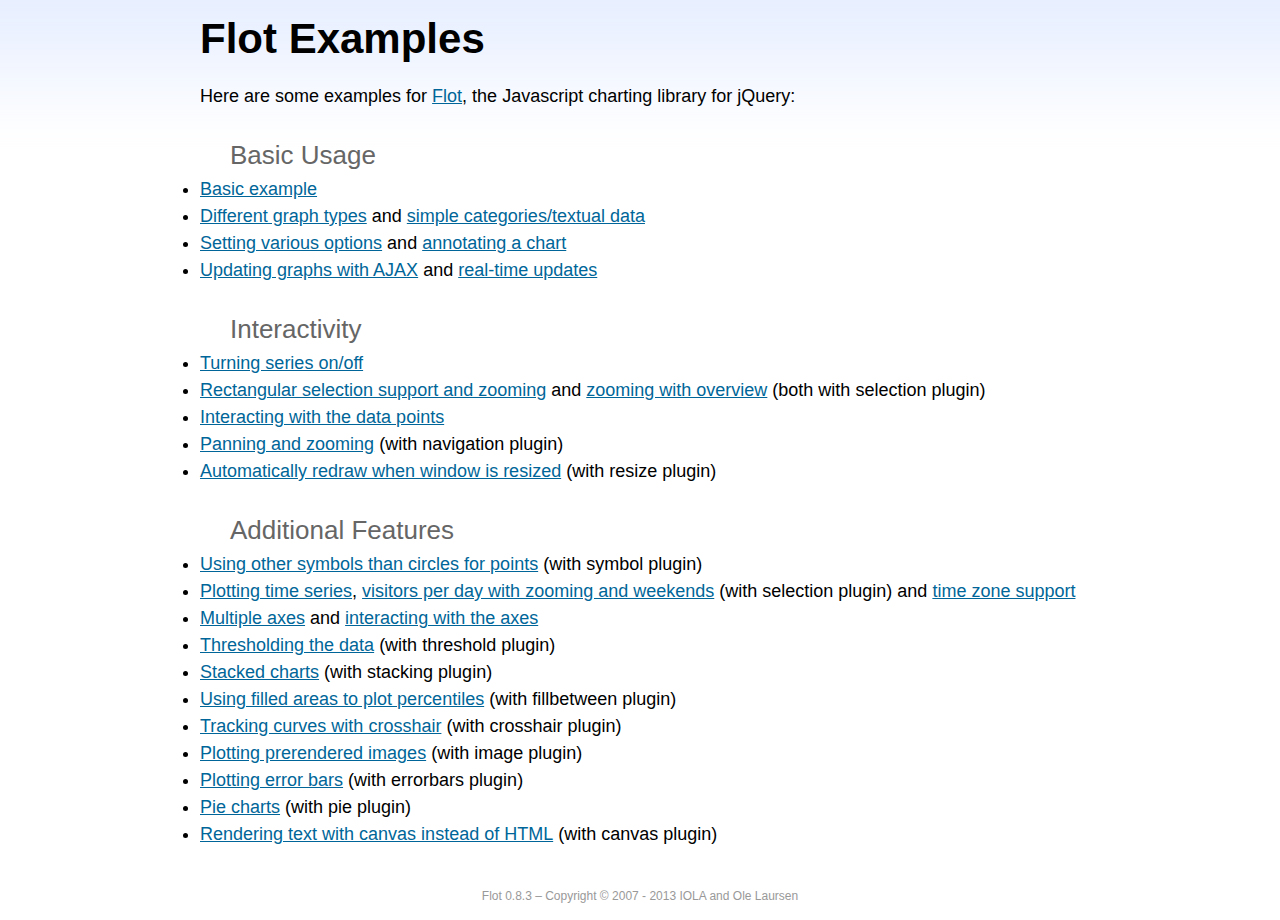
<file: dashboard04/assets/libs/flot/examples/index.html>
<!DOCTYPE html PUBLIC "-//W3C//DTD HTML 4.01//EN" "http://www.w3.org/TR/html4/strict.dtd">
<html>
  <head>
    <meta http-equiv="Content-Type" content="text/html; charset=utf-8" />
    <title>Flot Examples</title>
    <link href="examples.css" rel="stylesheet" type="text/css" />
    <style>
      h3 {
        margin-top: 30px;
        margin-bottom: 5px;
      }
    </style>
    <script
      language="javascript"
      type="text/javascript"
      src="../jquery.js"
    ></script>
    <script
      language="javascript"
      type="text/javascript"
      src="../jquery.flot.js"
    ></script>
    <script type="text/javascript">
      $(function () {
        // Add the Flot version string to the footer

        $("#footer").prepend("Flot " + $.plot.version + " &ndash; ");
      });
    </script>
  </head>
  <body>
    <div id="header">
      <h2>Flot Examples</h2>
    </div>

    <div id="content">
      <p>
        Here are some examples for <a href="http://www.flotcharts.org">Flot</a>,
        the Javascript charting library for jQuery:
      </p>

      <h3>Basic Usage</h3>

      <ul>
        <li><a href="basic-usage/index.html">Basic example</a></li>
        <li>
          <a href="series-types/index.html">Different graph types</a> and
          <a href="categories/index.html">simple categories/textual data</a>
        </li>
        <li>
          <a href="basic-options/index.html">Setting various options</a> and
          <a href="annotating/index.html">annotating a chart</a>
        </li>
        <li>
          <a href="ajax/index.html">Updating graphs with AJAX</a> and
          <a href="realtime/index.html">real-time updates</a>
        </li>
      </ul>

      <h3>Interactivity</h3>

      <ul>
        <li><a href="series-toggle/index.html">Turning series on/off</a></li>
        <li>
          <a href="selection/index.html"
            >Rectangular selection support and zooming</a
          >
          and <a href="zooming/index.html">zooming with overview</a> (both with
          selection plugin)
        </li>
        <li>
          <a href="interacting/index.html">Interacting with the data points</a>
        </li>
        <li>
          <a href="navigate/index.html">Panning and zooming</a> (with navigation
          plugin)
        </li>
        <li>
          <a href="resize/index.html"
            >Automatically redraw when window is resized</a
          >
          (with resize plugin)
        </li>
      </ul>

      <h3>Additional Features</h3>

      <ul>
        <li>
          <a href="symbols/index.html"
            >Using other symbols than circles for points</a
          >
          (with symbol plugin)
        </li>
        <li>
          <a href="axes-time/index.html">Plotting time series</a>,
          <a href="visitors/index.html"
            >visitors per day with zooming and weekends</a
          >
          (with selection plugin) and
          <a href="axes-time-zones/index.html">time zone support</a>
        </li>
        <li>
          <a href="axes-multiple/index.html">Multiple axes</a> and
          <a href="axes-interacting/index.html">interacting with the axes</a>
        </li>
        <li>
          <a href="threshold/index.html">Thresholding the data</a> (with
          threshold plugin)
        </li>
        <li>
          <a href="stacking/index.html">Stacked charts</a> (with stacking
          plugin)
        </li>
        <li>
          <a href="percentiles/index.html"
            >Using filled areas to plot percentiles</a
          >
          (with fillbetween plugin)
        </li>
        <li>
          <a href="tracking/index.html">Tracking curves with crosshair</a> (with
          crosshair plugin)
        </li>
        <li>
          <a href="image/index.html">Plotting prerendered images</a> (with image
          plugin)
        </li>
        <li>
          <a href="series-errorbars/index.html">Plotting error bars</a> (with
          errorbars plugin)
        </li>
        <li>
          <a href="series-pie/index.html">Pie charts</a> (with pie plugin)
        </li>
        <li>
          <a href="canvas/index.html"
            >Rendering text with canvas instead of HTML</a
          >
          (with canvas plugin)
        </li>
      </ul>
    </div>

    <div id="footer">Copyright &copy; 2007 - 2013 IOLA and Ole Laursen</div>
  </body>
</html>
</file>
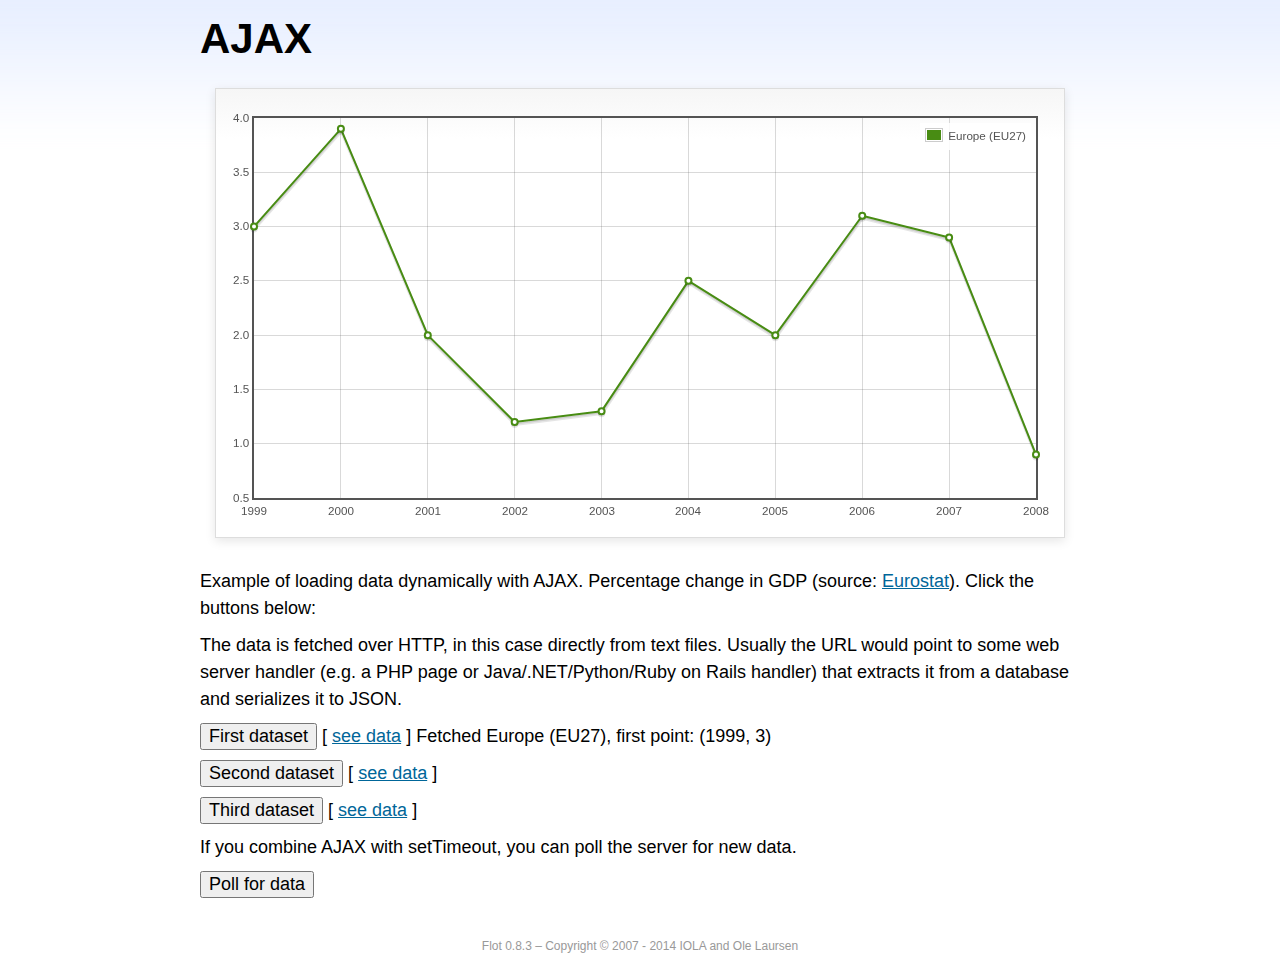
<file: dashboard04/assets/libs/flot/examples/ajax/index.html>
<!DOCTYPE html PUBLIC "-//W3C//DTD HTML 4.01//EN" "http://www.w3.org/TR/html4/strict.dtd">
<html>
  <head>
    <meta http-equiv="Content-Type" content="text/html; charset=utf-8" />
    <title>Flot Examples: AJAX</title>
    <link href="../examples.css" rel="stylesheet" type="text/css" />
    <!--[if lte IE 8
      ]><script
        language="javascript"
        type="text/javascript"
        src="../../excanvas.min.js"
      ></script
    ><![endif]-->
    <script
      language="javascript"
      type="text/javascript"
      src="../../jquery.js"
    ></script>
    <script
      language="javascript"
      type="text/javascript"
      src="../../jquery.flot.js"
    ></script>
    <script type="text/javascript">
      $(function () {
        var options = {
          lines: {
            show: true,
          },
          points: {
            show: true,
          },
          xaxis: {
            tickDecimals: 0,
            tickSize: 1,
          },
        };

        var data = [];

        $.plot("#placeholder", data, options);

        // Fetch one series, adding to what we already have

        var alreadyFetched = {};

        $("button.fetchSeries").click(function () {
          var button = $(this);

          // Find the URL in the link right next to us, then fetch the data

          var dataurl = button.siblings("a").attr("href");

          function onDataReceived(series) {
            // Extract the first coordinate pair; jQuery has parsed it, so
            // the data is now just an ordinary JavaScript object

            var firstcoordinate =
              "(" + series.data[0][0] + ", " + series.data[0][1] + ")";
            button
              .siblings("span")
              .text(
                "Fetched " + series.label + ", first point: " + firstcoordinate
              );

            // Push the new data onto our existing data array

            if (!alreadyFetched[series.label]) {
              alreadyFetched[series.label] = true;
              data.push(series);
            }

            $.plot("#placeholder", data, options);
          }

          $.ajax({
            url: dataurl,
            type: "GET",
            dataType: "json",
            success: onDataReceived,
          });
        });

        // Initiate a recurring data update

        $("button.dataUpdate").click(function () {
          data = [];
          alreadyFetched = {};

          $.plot("#placeholder", data, options);

          var iteration = 0;

          function fetchData() {
            ++iteration;

            function onDataReceived(series) {
              // Load all the data in one pass; if we only got partial
              // data we could merge it with what we already have.

              data = [series];
              $.plot("#placeholder", data, options);
            }

            // Normally we call the same URL - a script connected to a
            // database - but in this case we only have static example
            // files, so we need to modify the URL.

            $.ajax({
              url: "data-eu-gdp-growth-" + iteration + ".json",
              type: "GET",
              dataType: "json",
              success: onDataReceived,
            });

            if (iteration < 5) {
              setTimeout(fetchData, 1000);
            } else {
              data = [];
              alreadyFetched = {};
            }
          }

          setTimeout(fetchData, 1000);
        });

        // Load the first series by default, so we don't have an empty plot

        $("button.fetchSeries:first").click();

        // Add the Flot version string to the footer

        $("#footer").prepend("Flot " + $.plot.version + " &ndash; ");
      });
    </script>
  </head>
  <body>
    <div id="header">
      <h2>AJAX</h2>
    </div>

    <div id="content">
      <div class="demo-container">
        <div id="placeholder" class="demo-placeholder"></div>
      </div>

      <p>
        Example of loading data dynamically with AJAX. Percentage change in GDP
        (source:
        <a
          href="http://epp.eurostat.ec.europa.eu/tgm/table.do?tab=table&init=1&plugin=1&language=en&pcode=tsieb020"
          >Eurostat</a
        >). Click the buttons below:
      </p>

      <p>
        The data is fetched over HTTP, in this case directly from text files.
        Usually the URL would point to some web server handler (e.g. a PHP page
        or Java/.NET/Python/Ruby on Rails handler) that extracts it from a
        database and serializes it to JSON.
      </p>

      <p>
        <button class="fetchSeries">First dataset</button>
        [ <a href="data-eu-gdp-growth.json">see data</a> ]
        <span></span>
      </p>

      <p>
        <button class="fetchSeries">Second dataset</button>
        [ <a href="data-japan-gdp-growth.json">see data</a> ]
        <span></span>
      </p>

      <p>
        <button class="fetchSeries">Third dataset</button>
        [ <a href="data-usa-gdp-growth.json">see data</a> ]
        <span></span>
      </p>

      <p>
        If you combine AJAX with setTimeout, you can poll the server for new
        data.
      </p>

      <p>
        <button class="dataUpdate">Poll for data</button>
      </p>
    </div>

    <div id="footer">Copyright &copy; 2007 - 2014 IOLA and Ole Laursen</div>
  </body>
</html>
</file>
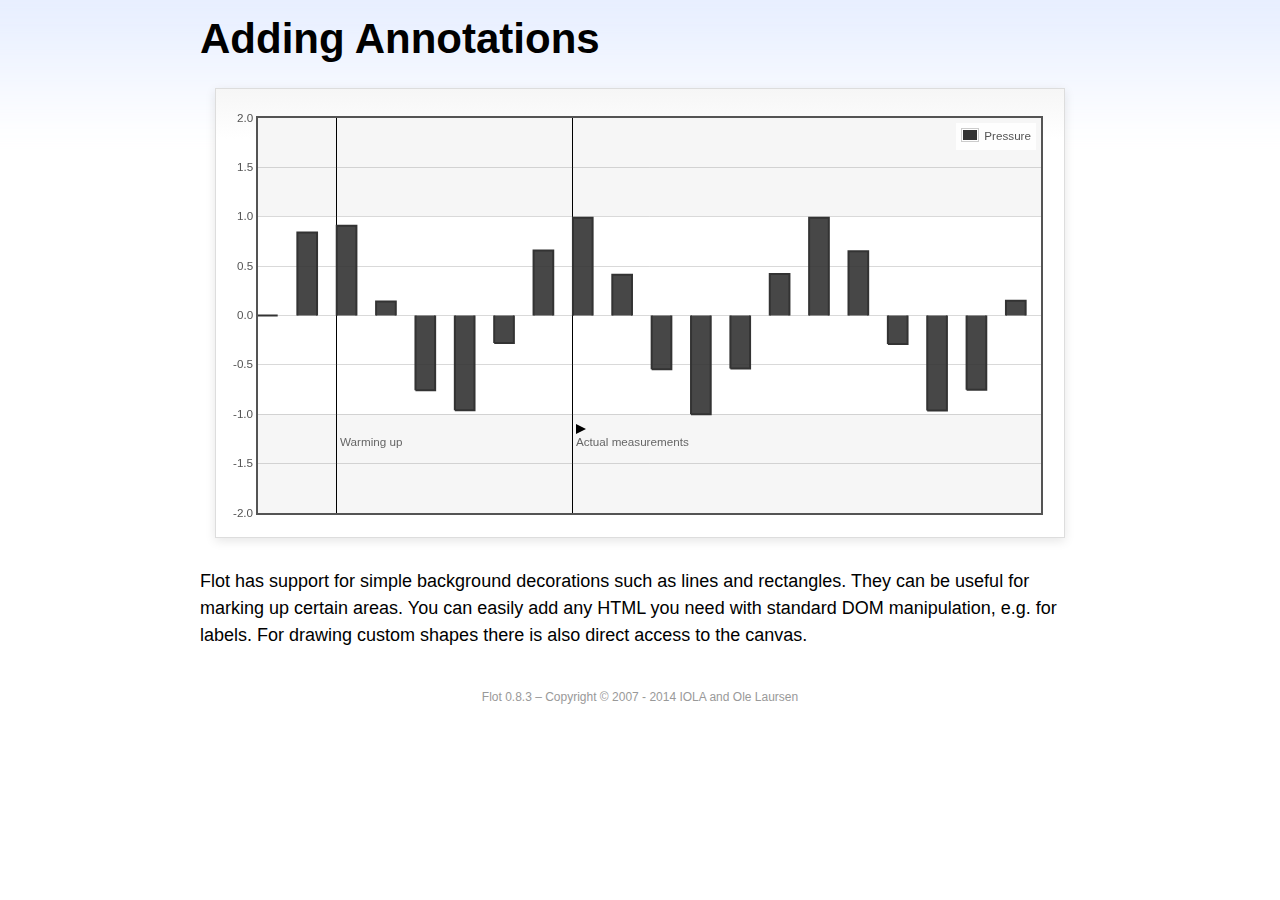
<file: dashboard04/assets/libs/flot/examples/annotating/index.html>
<!DOCTYPE html PUBLIC "-//W3C//DTD HTML 4.01//EN" "http://www.w3.org/TR/html4/strict.dtd">
<html>
  <head>
    <meta http-equiv="Content-Type" content="text/html; charset=utf-8" />
    <title>Flot Examples: Adding Annotations</title>
    <link href="../examples.css" rel="stylesheet" type="text/css" />
    <!--[if lte IE 8
      ]><script
        language="javascript"
        type="text/javascript"
        src="../../excanvas.min.js"
      ></script
    ><![endif]-->
    <script
      language="javascript"
      type="text/javascript"
      src="../../jquery.js"
    ></script>
    <script
      language="javascript"
      type="text/javascript"
      src="../../jquery.flot.js"
    ></script>
    <script type="text/javascript">
      $(function () {
        var d1 = [];
        for (var i = 0; i < 20; ++i) {
          d1.push([i, Math.sin(i)]);
        }

        var data = [{ data: d1, label: "Pressure", color: "#333" }];

        var markings = [
          { color: "#f6f6f6", yaxis: { from: 1 } },
          { color: "#f6f6f6", yaxis: { to: -1 } },
          { color: "#000", lineWidth: 1, xaxis: { from: 2, to: 2 } },
          { color: "#000", lineWidth: 1, xaxis: { from: 8, to: 8 } },
        ];

        var placeholder = $("#placeholder");

        var plot = $.plot(placeholder, data, {
          bars: { show: true, barWidth: 0.5, fill: 0.9 },
          xaxis: { ticks: [], autoscaleMargin: 0.02 },
          yaxis: { min: -2, max: 2 },
          grid: { markings: markings },
        });

        var o = plot.pointOffset({ x: 2, y: -1.2 });

        // Append it to the placeholder that Flot already uses for positioning

        placeholder.append(
          "<div style='position:absolute;left:" +
            (o.left + 4) +
            "px;top:" +
            o.top +
            "px;color:#666;font-size:smaller'>Warming up</div>"
        );

        o = plot.pointOffset({ x: 8, y: -1.2 });
        placeholder.append(
          "<div style='position:absolute;left:" +
            (o.left + 4) +
            "px;top:" +
            o.top +
            "px;color:#666;font-size:smaller'>Actual measurements</div>"
        );

        // Draw a little arrow on top of the last label to demonstrate canvas
        // drawing

        var ctx = plot.getCanvas().getContext("2d");
        ctx.beginPath();
        o.left += 4;
        ctx.moveTo(o.left, o.top);
        ctx.lineTo(o.left, o.top - 10);
        ctx.lineTo(o.left + 10, o.top - 5);
        ctx.lineTo(o.left, o.top);
        ctx.fillStyle = "#000";
        ctx.fill();

        // Add the Flot version string to the footer

        $("#footer").prepend("Flot " + $.plot.version + " &ndash; ");
      });
    </script>
  </head>
  <body>
    <div id="header">
      <h2>Adding Annotations</h2>
    </div>

    <div id="content">
      <div class="demo-container">
        <div id="placeholder" class="demo-placeholder"></div>
      </div>

      <p>
        Flot has support for simple background decorations such as lines and
        rectangles. They can be useful for marking up certain areas. You can
        easily add any HTML you need with standard DOM manipulation, e.g. for
        labels. For drawing custom shapes there is also direct access to the
        canvas.
      </p>
    </div>

    <div id="footer">Copyright &copy; 2007 - 2014 IOLA and Ole Laursen</div>
  </body>
</html>
</file>
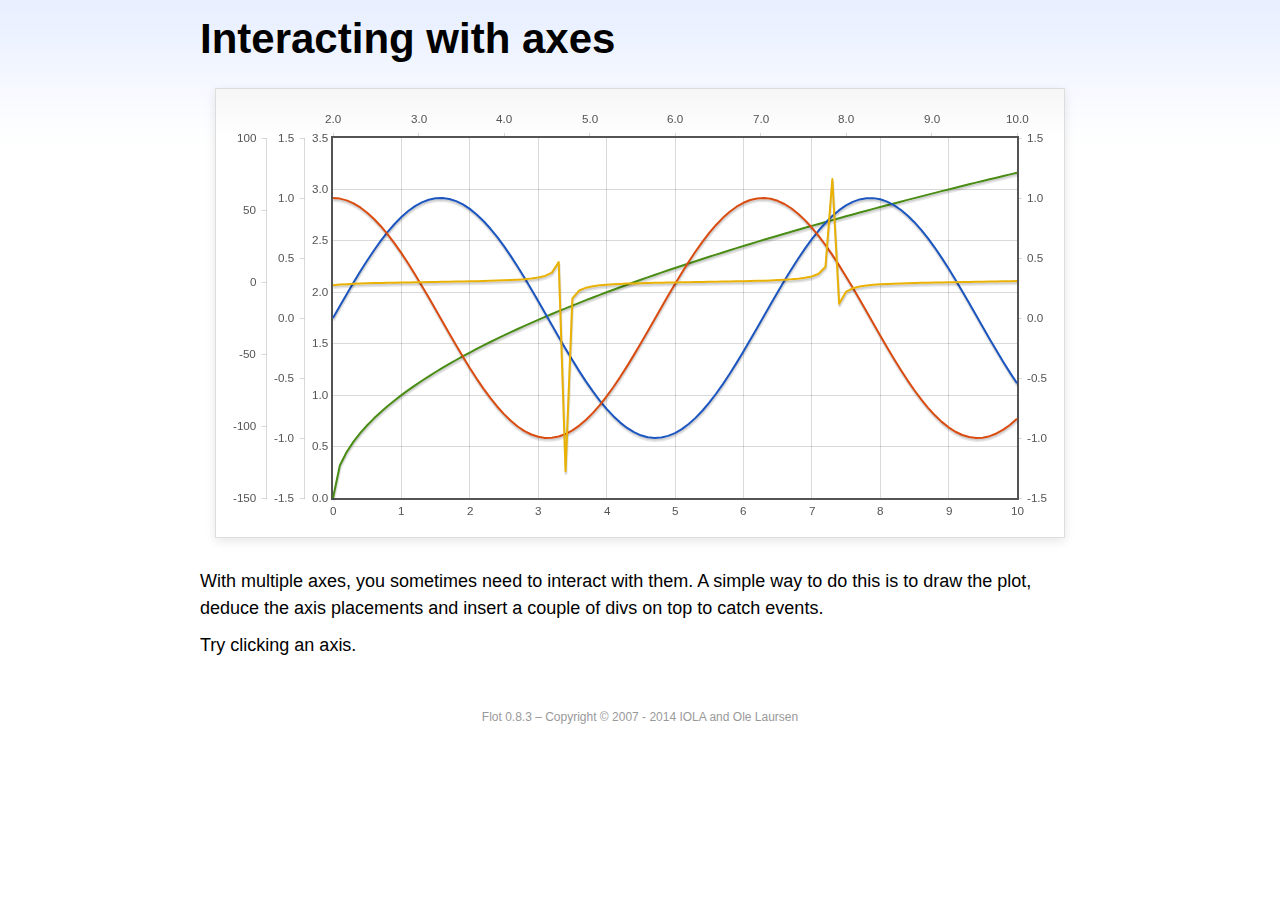
<file: dashboard04/assets/libs/flot/examples/axes-interacting/index.html>
<!DOCTYPE html PUBLIC "-//W3C//DTD HTML 4.01//EN" "http://www.w3.org/TR/html4/strict.dtd">
<html>
  <head>
    <meta http-equiv="Content-Type" content="text/html; charset=utf-8" />
    <title>Flot Examples: Interacting with axes</title>
    <link href="../examples.css" rel="stylesheet" type="text/css" />
    <!--[if lte IE 8
      ]><script
        language="javascript"
        type="text/javascript"
        src="../../excanvas.min.js"
      ></script
    ><![endif]-->
    <script
      language="javascript"
      type="text/javascript"
      src="../../jquery.js"
    ></script>
    <script
      language="javascript"
      type="text/javascript"
      src="../../jquery.flot.js"
    ></script>
    <script type="text/javascript">
      $(function () {
        function generate(start, end, fn) {
          var res = [];
          for (var i = 0; i <= 100; ++i) {
            var x = start + (i / 100) * (end - start);
            res.push([x, fn(x)]);
          }
          return res;
        }

        var data = [
          {
            data: generate(0, 10, function (x) {
              return Math.sqrt(x);
            }),
            xaxis: 1,
            yaxis: 1,
          },
          {
            data: generate(0, 10, function (x) {
              return Math.sin(x);
            }),
            xaxis: 1,
            yaxis: 2,
          },
          {
            data: generate(0, 10, function (x) {
              return Math.cos(x);
            }),
            xaxis: 1,
            yaxis: 3,
          },
          {
            data: generate(2, 10, function (x) {
              return Math.tan(x);
            }),
            xaxis: 2,
            yaxis: 4,
          },
        ];

        var plot = $.plot("#placeholder", data, {
          xaxes: [{ position: "bottom" }, { position: "top" }],
          yaxes: [
            { position: "left" },
            { position: "left" },
            { position: "right" },
            { position: "left" },
          ],
        });

        // Create a div for each axis

        $.each(plot.getAxes(), function (i, axis) {
          if (!axis.show) return;

          var box = axis.box;

          $(
            "<div class='axisTarget' style='position:absolute; left:" +
              box.left +
              "px; top:" +
              box.top +
              "px; width:" +
              box.width +
              "px; height:" +
              box.height +
              "px'></div>"
          )
            .data("axis.direction", axis.direction)
            .data("axis.n", axis.n)
            .css({ backgroundColor: "#f00", opacity: 0, cursor: "pointer" })
            .appendTo(plot.getPlaceholder())
            .hover(
              function () {
                $(this).css({ opacity: 0.1 });
              },
              function () {
                $(this).css({ opacity: 0 });
              }
            )
            .click(function () {
              $("#click").text(
                "You clicked the " + axis.direction + axis.n + "axis!"
              );
            });
        });

        // Add the Flot version string to the footer

        $("#footer").prepend("Flot " + $.plot.version + " &ndash; ");
      });
    </script>
  </head>
  <body>
    <div id="header">
      <h2>Interacting with axes</h2>
    </div>

    <div id="content">
      <div class="demo-container">
        <div id="placeholder" class="demo-placeholder"></div>
      </div>

      <p>
        With multiple axes, you sometimes need to interact with them. A simple
        way to do this is to draw the plot, deduce the axis placements and
        insert a couple of divs on top to catch events.
      </p>

      <p>Try clicking an axis.</p>

      <p id="click"></p>
    </div>

    <div id="footer">Copyright &copy; 2007 - 2014 IOLA and Ole Laursen</div>
  </body>
</html>
</file>
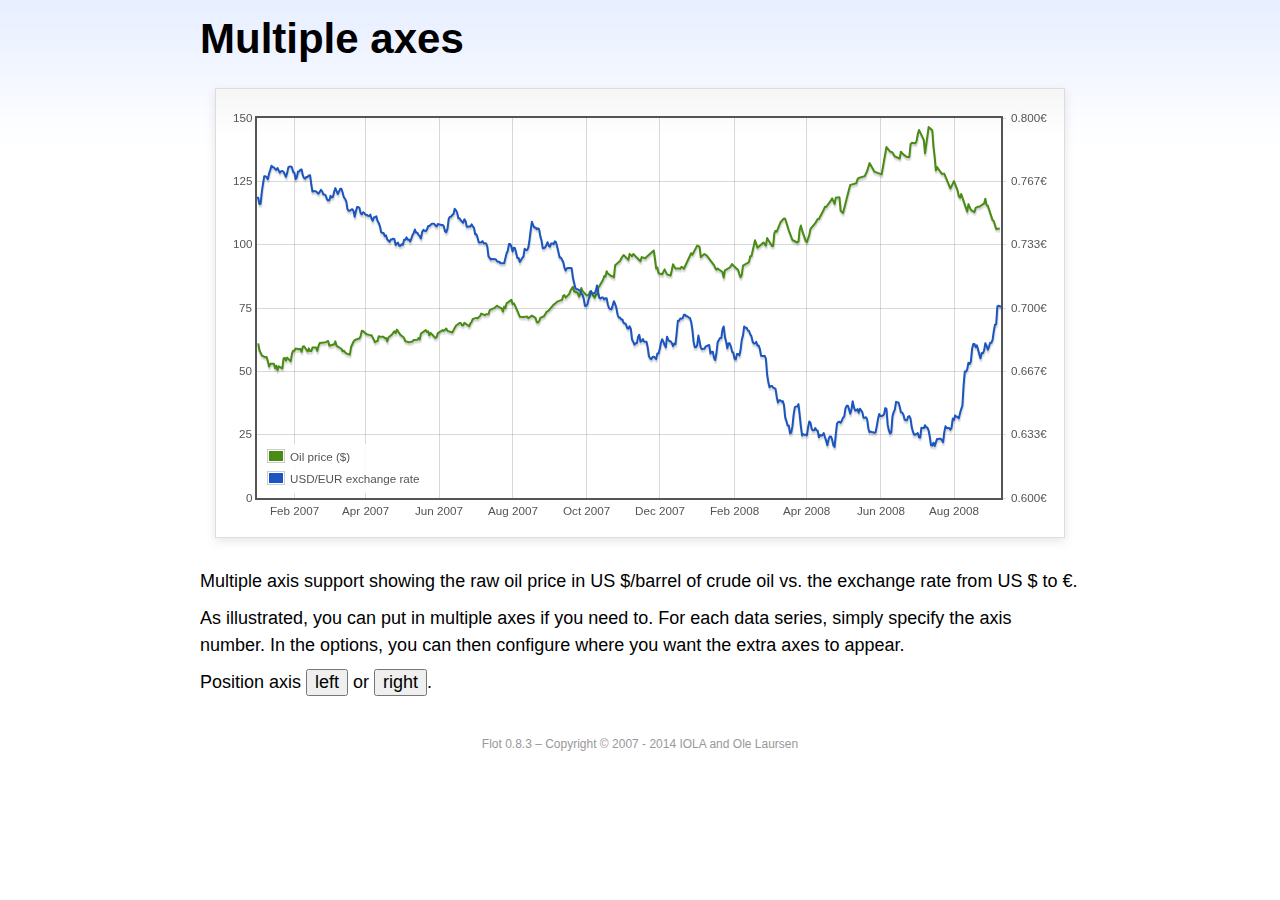
<file: dashboard04/assets/libs/flot/examples/axes-multiple/index.html>
<!DOCTYPE html PUBLIC "-//W3C//DTD HTML 4.01//EN" "http://www.w3.org/TR/html4/strict.dtd">
<html>
  <head>
    <meta http-equiv="Content-Type" content="text/html; charset=utf-8" />
    <title>Flot Examples: Multiple Axes</title>
    <link href="../examples.css" rel="stylesheet" type="text/css" />
    <!--[if lte IE 8
      ]><script
        language="javascript"
        type="text/javascript"
        src="../../excanvas.min.js"
      ></script
    ><![endif]-->
    <script
      language="javascript"
      type="text/javascript"
      src="../../jquery.js"
    ></script>
    <script
      language="javascript"
      type="text/javascript"
      src="../../jquery.flot.js"
    ></script>
    <script
      language="javascript"
      type="text/javascript"
      src="../../jquery.flot.time.js"
    ></script>
    <script type="text/javascript">
      $(function () {
        var oilprices = [
          [1167692400000, 61.05],
          [1167778800000, 58.32],
          [1167865200000, 57.35],
          [1167951600000, 56.31],
          [1168210800000, 55.55],
          [1168297200000, 55.64],
          [1168383600000, 54.02],
          [1168470000000, 51.88],
          [1168556400000, 52.99],
          [1168815600000, 52.99],
          [1168902000000, 51.21],
          [1168988400000, 52.24],
          [1169074800000, 50.48],
          [1169161200000, 51.99],
          [1169420400000, 51.13],
          [1169506800000, 55.04],
          [1169593200000, 55.37],
          [1169679600000, 54.23],
          [1169766000000, 55.42],
          [1170025200000, 54.01],
          [1170111600000, 56.97],
          [1170198000000, 58.14],
          [1170284400000, 58.14],
          [1170370800000, 59.02],
          [1170630000000, 58.74],
          [1170716400000, 58.88],
          [1170802800000, 57.71],
          [1170889200000, 59.71],
          [1170975600000, 59.89],
          [1171234800000, 57.81],
          [1171321200000, 59.06],
          [1171407600000, 58.0],
          [1171494000000, 57.99],
          [1171580400000, 59.39],
          [1171839600000, 59.39],
          [1171926000000, 58.07],
          [1172012400000, 60.07],
          [1172098800000, 61.14],
          [1172444400000, 61.39],
          [1172530800000, 61.46],
          [1172617200000, 61.79],
          [1172703600000, 62.0],
          [1172790000000, 60.07],
          [1173135600000, 60.69],
          [1173222000000, 61.82],
          [1173308400000, 60.05],
          [1173654000000, 58.91],
          [1173740400000, 57.93],
          [1173826800000, 58.16],
          [1173913200000, 57.55],
          [1173999600000, 57.11],
          [1174258800000, 56.59],
          [1174345200000, 59.61],
          [1174518000000, 61.69],
          [1174604400000, 62.28],
          [1174860000000, 62.91],
          [1174946400000, 62.93],
          [1175032800000, 64.03],
          [1175119200000, 66.03],
          [1175205600000, 65.87],
          [1175464800000, 64.64],
          [1175637600000, 64.38],
          [1175724000000, 64.28],
          [1175810400000, 64.28],
          [1176069600000, 61.51],
          [1176156000000, 61.89],
          [1176242400000, 62.01],
          [1176328800000, 63.85],
          [1176415200000, 63.63],
          [1176674400000, 63.61],
          [1176760800000, 63.1],
          [1176847200000, 63.13],
          [1176933600000, 61.83],
          [1177020000000, 63.38],
          [1177279200000, 64.58],
          [1177452000000, 65.84],
          [1177538400000, 65.06],
          [1177624800000, 66.46],
          [1177884000000, 64.4],
          [1178056800000, 63.68],
          [1178143200000, 63.19],
          [1178229600000, 61.93],
          [1178488800000, 61.47],
          [1178575200000, 61.55],
          [1178748000000, 61.81],
          [1178834400000, 62.37],
          [1179093600000, 62.46],
          [1179180000000, 63.17],
          [1179266400000, 62.55],
          [1179352800000, 64.94],
          [1179698400000, 66.27],
          [1179784800000, 65.5],
          [1179871200000, 65.77],
          [1179957600000, 64.18],
          [1180044000000, 65.2],
          [1180389600000, 63.15],
          [1180476000000, 63.49],
          [1180562400000, 65.08],
          [1180908000000, 66.3],
          [1180994400000, 65.96],
          [1181167200000, 66.93],
          [1181253600000, 65.98],
          [1181599200000, 65.35],
          [1181685600000, 66.26],
          [1181858400000, 68.0],
          [1182117600000, 69.09],
          [1182204000000, 69.1],
          [1182290400000, 68.19],
          [1182376800000, 68.19],
          [1182463200000, 69.14],
          [1182722400000, 68.19],
          [1182808800000, 67.77],
          [1182895200000, 68.97],
          [1182981600000, 69.57],
          [1183068000000, 70.68],
          [1183327200000, 71.09],
          [1183413600000, 70.92],
          [1183586400000, 71.81],
          [1183672800000, 72.81],
          [1183932000000, 72.19],
          [1184018400000, 72.56],
          [1184191200000, 72.5],
          [1184277600000, 74.15],
          [1184623200000, 75.05],
          [1184796000000, 75.92],
          [1184882400000, 75.57],
          [1185141600000, 74.89],
          [1185228000000, 73.56],
          [1185314400000, 75.57],
          [1185400800000, 74.95],
          [1185487200000, 76.83],
          [1185832800000, 78.21],
          [1185919200000, 76.53],
          [1186005600000, 76.86],
          [1186092000000, 76.0],
          [1186437600000, 71.59],
          [1186696800000, 71.47],
          [1186956000000, 71.62],
          [1187042400000, 71.0],
          [1187301600000, 71.98],
          [1187560800000, 71.12],
          [1187647200000, 69.47],
          [1187733600000, 69.26],
          [1187820000000, 69.83],
          [1187906400000, 71.09],
          [1188165600000, 71.73],
          [1188338400000, 73.36],
          [1188511200000, 74.04],
          [1188856800000, 76.3],
          [1189116000000, 77.49],
          [1189461600000, 78.23],
          [1189548000000, 79.91],
          [1189634400000, 80.09],
          [1189720800000, 79.1],
          [1189980000000, 80.57],
          [1190066400000, 81.93],
          [1190239200000, 83.32],
          [1190325600000, 81.62],
          [1190584800000, 80.95],
          [1190671200000, 79.53],
          [1190757600000, 80.3],
          [1190844000000, 82.88],
          [1190930400000, 81.66],
          [1191189600000, 80.24],
          [1191276000000, 80.05],
          [1191362400000, 79.94],
          [1191448800000, 81.44],
          [1191535200000, 81.22],
          [1191794400000, 79.02],
          [1191880800000, 80.26],
          [1191967200000, 80.3],
          [1192053600000, 83.08],
          [1192140000000, 83.69],
          [1192399200000, 86.13],
          [1192485600000, 87.61],
          [1192572000000, 87.4],
          [1192658400000, 89.47],
          [1192744800000, 88.6],
          [1193004000000, 87.56],
          [1193090400000, 87.56],
          [1193176800000, 87.1],
          [1193263200000, 91.86],
          [1193612400000, 93.53],
          [1193698800000, 94.53],
          [1193871600000, 95.93],
          [1194217200000, 93.98],
          [1194303600000, 96.37],
          [1194476400000, 95.46],
          [1194562800000, 96.32],
          [1195081200000, 93.43],
          [1195167600000, 95.1],
          [1195426800000, 94.64],
          [1195513200000, 95.1],
          [1196031600000, 97.7],
          [1196118000000, 94.42],
          [1196204400000, 90.62],
          [1196290800000, 91.01],
          [1196377200000, 88.71],
          [1196636400000, 88.32],
          [1196809200000, 90.23],
          [1196982000000, 88.28],
          [1197241200000, 87.86],
          [1197327600000, 90.02],
          [1197414000000, 92.25],
          [1197586800000, 90.63],
          [1197846000000, 90.63],
          [1197932400000, 90.49],
          [1198018800000, 91.24],
          [1198105200000, 91.06],
          [1198191600000, 90.49],
          [1198710000000, 96.62],
          [1198796400000, 96.0],
          [1199142000000, 99.62],
          [1199314800000, 99.18],
          [1199401200000, 95.09],
          [1199660400000, 96.33],
          [1199833200000, 95.67],
          [1200351600000, 91.9],
          [1200438000000, 90.84],
          [1200524400000, 90.13],
          [1200610800000, 90.57],
          [1200956400000, 89.21],
          [1201042800000, 86.99],
          [1201129200000, 89.85],
          [1201474800000, 90.99],
          [1201561200000, 91.64],
          [1201647600000, 92.33],
          [1201734000000, 91.75],
          [1202079600000, 90.02],
          [1202166000000, 88.41],
          [1202252400000, 87.14],
          [1202338800000, 88.11],
          [1202425200000, 91.77],
          [1202770800000, 92.78],
          [1202857200000, 93.27],
          [1202943600000, 95.46],
          [1203030000000, 95.46],
          [1203289200000, 101.74],
          [1203462000000, 98.81],
          [1203894000000, 100.88],
          [1204066800000, 99.64],
          [1204153200000, 102.59],
          [1204239600000, 101.84],
          [1204498800000, 99.52],
          [1204585200000, 99.52],
          [1204671600000, 104.52],
          [1204758000000, 105.47],
          [1204844400000, 105.15],
          [1205103600000, 108.75],
          [1205276400000, 109.92],
          [1205362800000, 110.33],
          [1205449200000, 110.21],
          [1205708400000, 105.68],
          [1205967600000, 101.84],
          [1206313200000, 100.86],
          [1206399600000, 101.22],
          [1206486000000, 105.9],
          [1206572400000, 107.58],
          [1206658800000, 105.62],
          [1206914400000, 101.58],
          [1207000800000, 100.98],
          [1207173600000, 103.83],
          [1207260000000, 106.23],
          [1207605600000, 108.5],
          [1207778400000, 110.11],
          [1207864800000, 110.14],
          [1208210400000, 113.79],
          [1208296800000, 114.93],
          [1208383200000, 114.86],
          [1208728800000, 117.48],
          [1208815200000, 118.3],
          [1208988000000, 116.06],
          [1209074400000, 118.52],
          [1209333600000, 118.75],
          [1209420000000, 113.46],
          [1209592800000, 112.52],
          [1210024800000, 121.84],
          [1210111200000, 123.53],
          [1210197600000, 123.69],
          [1210543200000, 124.23],
          [1210629600000, 125.8],
          [1210716000000, 126.29],
          [1211148000000, 127.05],
          [1211320800000, 129.07],
          [1211493600000, 132.19],
          [1211839200000, 128.85],
          [1212357600000, 127.76],
          [1212703200000, 138.54],
          [1212962400000, 136.8],
          [1213135200000, 136.38],
          [1213308000000, 134.86],
          [1213653600000, 134.01],
          [1213740000000, 136.68],
          [1213912800000, 135.65],
          [1214172000000, 134.62],
          [1214258400000, 134.62],
          [1214344800000, 134.62],
          [1214431200000, 139.64],
          [1214517600000, 140.21],
          [1214776800000, 140.0],
          [1214863200000, 140.97],
          [1214949600000, 143.57],
          [1215036000000, 145.29],
          [1215381600000, 141.37],
          [1215468000000, 136.04],
          [1215727200000, 146.4],
          [1215986400000, 145.18],
          [1216072800000, 138.74],
          [1216159200000, 134.6],
          [1216245600000, 129.29],
          [1216332000000, 130.65],
          [1216677600000, 127.95],
          [1216850400000, 127.95],
          [1217282400000, 122.19],
          [1217455200000, 124.08],
          [1217541600000, 125.1],
          [1217800800000, 121.41],
          [1217887200000, 119.17],
          [1217973600000, 118.58],
          [1218060000000, 120.02],
          [1218405600000, 114.45],
          [1218492000000, 113.01],
          [1218578400000, 116.0],
          [1218751200000, 113.77],
          [1219010400000, 112.87],
          [1219096800000, 114.53],
          [1219269600000, 114.98],
          [1219356000000, 114.98],
          [1219701600000, 116.27],
          [1219788000000, 118.15],
          [1219874400000, 115.59],
          [1219960800000, 115.46],
          [1220306400000, 109.71],
          [1220392800000, 109.35],
          [1220565600000, 106.23],
          [1220824800000, 106.34],
        ];

        var exchangerates = [
          [1167606000000, 0.758],
          [1167692400000, 0.758],
          [1167778800000, 0.7547],
          [1167865200000, 0.7549],
          [1167951600000, 0.7613],
          [1168038000000, 0.7655],
          [1168124400000, 0.7693],
          [1168210800000, 0.7694],
          [1168297200000, 0.7688],
          [1168383600000, 0.7678],
          [1168470000000, 0.7708],
          [1168556400000, 0.7727],
          [1168642800000, 0.7749],
          [1168729200000, 0.7741],
          [1168815600000, 0.7741],
          [1168902000000, 0.7732],
          [1168988400000, 0.7727],
          [1169074800000, 0.7737],
          [1169161200000, 0.7724],
          [1169247600000, 0.7712],
          [1169334000000, 0.772],
          [1169420400000, 0.7721],
          [1169506800000, 0.7717],
          [1169593200000, 0.7704],
          [1169679600000, 0.769],
          [1169766000000, 0.7711],
          [1169852400000, 0.774],
          [1169938800000, 0.7745],
          [1170025200000, 0.7745],
          [1170111600000, 0.774],
          [1170198000000, 0.7716],
          [1170284400000, 0.7713],
          [1170370800000, 0.7678],
          [1170457200000, 0.7688],
          [1170543600000, 0.7718],
          [1170630000000, 0.7718],
          [1170716400000, 0.7728],
          [1170802800000, 0.7729],
          [1170889200000, 0.7698],
          [1170975600000, 0.7685],
          [1171062000000, 0.7681],
          [1171148400000, 0.769],
          [1171234800000, 0.769],
          [1171321200000, 0.7698],
          [1171407600000, 0.7699],
          [1171494000000, 0.7651],
          [1171580400000, 0.7613],
          [1171666800000, 0.7616],
          [1171753200000, 0.7614],
          [1171839600000, 0.7614],
          [1171926000000, 0.7607],
          [1172012400000, 0.7602],
          [1172098800000, 0.7611],
          [1172185200000, 0.7622],
          [1172271600000, 0.7615],
          [1172358000000, 0.7598],
          [1172444400000, 0.7598],
          [1172530800000, 0.7592],
          [1172617200000, 0.7573],
          [1172703600000, 0.7566],
          [1172790000000, 0.7567],
          [1172876400000, 0.7591],
          [1172962800000, 0.7582],
          [1173049200000, 0.7585],
          [1173135600000, 0.7613],
          [1173222000000, 0.7631],
          [1173308400000, 0.7615],
          [1173394800000, 0.76],
          [1173481200000, 0.7613],
          [1173567600000, 0.7627],
          [1173654000000, 0.7627],
          [1173740400000, 0.7608],
          [1173826800000, 0.7583],
          [1173913200000, 0.7575],
          [1173999600000, 0.7562],
          [1174086000000, 0.752],
          [1174172400000, 0.7512],
          [1174258800000, 0.7512],
          [1174345200000, 0.7517],
          [1174431600000, 0.752],
          [1174518000000, 0.7511],
          [1174604400000, 0.748],
          [1174690800000, 0.7509],
          [1174777200000, 0.7531],
          [1174860000000, 0.7531],
          [1174946400000, 0.7527],
          [1175032800000, 0.7498],
          [1175119200000, 0.7493],
          [1175205600000, 0.7504],
          [1175292000000, 0.75],
          [1175378400000, 0.7491],
          [1175464800000, 0.7491],
          [1175551200000, 0.7485],
          [1175637600000, 0.7484],
          [1175724000000, 0.7492],
          [1175810400000, 0.7471],
          [1175896800000, 0.7459],
          [1175983200000, 0.7477],
          [1176069600000, 0.7477],
          [1176156000000, 0.7483],
          [1176242400000, 0.7458],
          [1176328800000, 0.7448],
          [1176415200000, 0.743],
          [1176501600000, 0.7399],
          [1176588000000, 0.7395],
          [1176674400000, 0.7395],
          [1176760800000, 0.7378],
          [1176847200000, 0.7382],
          [1176933600000, 0.7362],
          [1177020000000, 0.7355],
          [1177106400000, 0.7348],
          [1177192800000, 0.7361],
          [1177279200000, 0.7361],
          [1177365600000, 0.7365],
          [1177452000000, 0.7362],
          [1177538400000, 0.7331],
          [1177624800000, 0.7339],
          [1177711200000, 0.7344],
          [1177797600000, 0.7327],
          [1177884000000, 0.7327],
          [1177970400000, 0.7336],
          [1178056800000, 0.7333],
          [1178143200000, 0.7359],
          [1178229600000, 0.7359],
          [1178316000000, 0.7372],
          [1178402400000, 0.736],
          [1178488800000, 0.736],
          [1178575200000, 0.735],
          [1178661600000, 0.7365],
          [1178748000000, 0.7384],
          [1178834400000, 0.7395],
          [1178920800000, 0.7413],
          [1179007200000, 0.7397],
          [1179093600000, 0.7396],
          [1179180000000, 0.7385],
          [1179266400000, 0.7378],
          [1179352800000, 0.7366],
          [1179439200000, 0.74],
          [1179525600000, 0.7411],
          [1179612000000, 0.7406],
          [1179698400000, 0.7405],
          [1179784800000, 0.7414],
          [1179871200000, 0.7431],
          [1179957600000, 0.7431],
          [1180044000000, 0.7438],
          [1180130400000, 0.7443],
          [1180216800000, 0.7443],
          [1180303200000, 0.7443],
          [1180389600000, 0.7434],
          [1180476000000, 0.7429],
          [1180562400000, 0.7442],
          [1180648800000, 0.744],
          [1180735200000, 0.7439],
          [1180821600000, 0.7437],
          [1180908000000, 0.7437],
          [1180994400000, 0.7429],
          [1181080800000, 0.7403],
          [1181167200000, 0.7399],
          [1181253600000, 0.7418],
          [1181340000000, 0.7468],
          [1181426400000, 0.748],
          [1181512800000, 0.748],
          [1181599200000, 0.749],
          [1181685600000, 0.7494],
          [1181772000000, 0.7522],
          [1181858400000, 0.7515],
          [1181944800000, 0.7502],
          [1182031200000, 0.7472],
          [1182117600000, 0.7472],
          [1182204000000, 0.7462],
          [1182290400000, 0.7455],
          [1182376800000, 0.7449],
          [1182463200000, 0.7467],
          [1182549600000, 0.7458],
          [1182636000000, 0.7427],
          [1182722400000, 0.7427],
          [1182808800000, 0.743],
          [1182895200000, 0.7429],
          [1182981600000, 0.744],
          [1183068000000, 0.743],
          [1183154400000, 0.7422],
          [1183240800000, 0.7388],
          [1183327200000, 0.7388],
          [1183413600000, 0.7369],
          [1183500000000, 0.7345],
          [1183586400000, 0.7345],
          [1183672800000, 0.7345],
          [1183759200000, 0.7352],
          [1183845600000, 0.7341],
          [1183932000000, 0.7341],
          [1184018400000, 0.734],
          [1184104800000, 0.7324],
          [1184191200000, 0.7272],
          [1184277600000, 0.7264],
          [1184364000000, 0.7255],
          [1184450400000, 0.7258],
          [1184536800000, 0.7258],
          [1184623200000, 0.7256],
          [1184709600000, 0.7257],
          [1184796000000, 0.7247],
          [1184882400000, 0.7243],
          [1184968800000, 0.7244],
          [1185055200000, 0.7235],
          [1185141600000, 0.7235],
          [1185228000000, 0.7235],
          [1185314400000, 0.7235],
          [1185400800000, 0.7262],
          [1185487200000, 0.7288],
          [1185573600000, 0.7301],
          [1185660000000, 0.7337],
          [1185746400000, 0.7337],
          [1185832800000, 0.7324],
          [1185919200000, 0.7297],
          [1186005600000, 0.7317],
          [1186092000000, 0.7315],
          [1186178400000, 0.7288],
          [1186264800000, 0.7263],
          [1186351200000, 0.7263],
          [1186437600000, 0.7242],
          [1186524000000, 0.7253],
          [1186610400000, 0.7264],
          [1186696800000, 0.727],
          [1186783200000, 0.7312],
          [1186869600000, 0.7305],
          [1186956000000, 0.7305],
          [1187042400000, 0.7318],
          [1187128800000, 0.7358],
          [1187215200000, 0.7409],
          [1187301600000, 0.7454],
          [1187388000000, 0.7437],
          [1187474400000, 0.7424],
          [1187560800000, 0.7424],
          [1187647200000, 0.7415],
          [1187733600000, 0.7419],
          [1187820000000, 0.7414],
          [1187906400000, 0.7377],
          [1187992800000, 0.7355],
          [1188079200000, 0.7315],
          [1188165600000, 0.7315],
          [1188252000000, 0.732],
          [1188338400000, 0.7332],
          [1188424800000, 0.7346],
          [1188511200000, 0.7328],
          [1188597600000, 0.7323],
          [1188684000000, 0.734],
          [1188770400000, 0.734],
          [1188856800000, 0.7336],
          [1188943200000, 0.7351],
          [1189029600000, 0.7346],
          [1189116000000, 0.7321],
          [1189202400000, 0.7294],
          [1189288800000, 0.7266],
          [1189375200000, 0.7266],
          [1189461600000, 0.7254],
          [1189548000000, 0.7242],
          [1189634400000, 0.7213],
          [1189720800000, 0.7197],
          [1189807200000, 0.7209],
          [1189893600000, 0.721],
          [1189980000000, 0.721],
          [1190066400000, 0.721],
          [1190152800000, 0.7209],
          [1190239200000, 0.7159],
          [1190325600000, 0.7133],
          [1190412000000, 0.7105],
          [1190498400000, 0.7099],
          [1190584800000, 0.7099],
          [1190671200000, 0.7093],
          [1190757600000, 0.7093],
          [1190844000000, 0.7076],
          [1190930400000, 0.707],
          [1191016800000, 0.7049],
          [1191103200000, 0.7012],
          [1191189600000, 0.7011],
          [1191276000000, 0.7019],
          [1191362400000, 0.7046],
          [1191448800000, 0.7063],
          [1191535200000, 0.7089],
          [1191621600000, 0.7077],
          [1191708000000, 0.7077],
          [1191794400000, 0.7077],
          [1191880800000, 0.7091],
          [1191967200000, 0.7118],
          [1192053600000, 0.7079],
          [1192140000000, 0.7053],
          [1192226400000, 0.705],
          [1192312800000, 0.7055],
          [1192399200000, 0.7055],
          [1192485600000, 0.7045],
          [1192572000000, 0.7051],
          [1192658400000, 0.7051],
          [1192744800000, 0.7017],
          [1192831200000, 0.7],
          [1192917600000, 0.6995],
          [1193004000000, 0.6994],
          [1193090400000, 0.7014],
          [1193176800000, 0.7036],
          [1193263200000, 0.7021],
          [1193349600000, 0.7002],
          [1193436000000, 0.6967],
          [1193522400000, 0.695],
          [1193612400000, 0.695],
          [1193698800000, 0.6939],
          [1193785200000, 0.694],
          [1193871600000, 0.6922],
          [1193958000000, 0.6919],
          [1194044400000, 0.6914],
          [1194130800000, 0.6894],
          [1194217200000, 0.6891],
          [1194303600000, 0.6904],
          [1194390000000, 0.689],
          [1194476400000, 0.6834],
          [1194562800000, 0.6823],
          [1194649200000, 0.6807],
          [1194735600000, 0.6815],
          [1194822000000, 0.6815],
          [1194908400000, 0.6847],
          [1194994800000, 0.6859],
          [1195081200000, 0.6822],
          [1195167600000, 0.6827],
          [1195254000000, 0.6837],
          [1195340400000, 0.6823],
          [1195426800000, 0.6822],
          [1195513200000, 0.6822],
          [1195599600000, 0.6792],
          [1195686000000, 0.6746],
          [1195772400000, 0.6735],
          [1195858800000, 0.6731],
          [1195945200000, 0.6742],
          [1196031600000, 0.6744],
          [1196118000000, 0.6739],
          [1196204400000, 0.6731],
          [1196290800000, 0.6761],
          [1196377200000, 0.6761],
          [1196463600000, 0.6785],
          [1196550000000, 0.6818],
          [1196636400000, 0.6836],
          [1196722800000, 0.6823],
          [1196809200000, 0.6805],
          [1196895600000, 0.6793],
          [1196982000000, 0.6849],
          [1197068400000, 0.6833],
          [1197154800000, 0.6825],
          [1197241200000, 0.6825],
          [1197327600000, 0.6816],
          [1197414000000, 0.6799],
          [1197500400000, 0.6813],
          [1197586800000, 0.6809],
          [1197673200000, 0.6868],
          [1197759600000, 0.6933],
          [1197846000000, 0.6933],
          [1197932400000, 0.6945],
          [1198018800000, 0.6944],
          [1198105200000, 0.6946],
          [1198191600000, 0.6964],
          [1198278000000, 0.6965],
          [1198364400000, 0.6956],
          [1198450800000, 0.6956],
          [1198537200000, 0.695],
          [1198623600000, 0.6948],
          [1198710000000, 0.6928],
          [1198796400000, 0.6887],
          [1198882800000, 0.6824],
          [1198969200000, 0.6794],
          [1199055600000, 0.6794],
          [1199142000000, 0.6803],
          [1199228400000, 0.6855],
          [1199314800000, 0.6824],
          [1199401200000, 0.6791],
          [1199487600000, 0.6783],
          [1199574000000, 0.6785],
          [1199660400000, 0.6785],
          [1199746800000, 0.6797],
          [1199833200000, 0.68],
          [1199919600000, 0.6803],
          [1200006000000, 0.6805],
          [1200092400000, 0.676],
          [1200178800000, 0.677],
          [1200265200000, 0.677],
          [1200351600000, 0.6736],
          [1200438000000, 0.6726],
          [1200524400000, 0.6764],
          [1200610800000, 0.6821],
          [1200697200000, 0.6831],
          [1200783600000, 0.6842],
          [1200870000000, 0.6842],
          [1200956400000, 0.6887],
          [1201042800000, 0.6903],
          [1201129200000, 0.6848],
          [1201215600000, 0.6824],
          [1201302000000, 0.6788],
          [1201388400000, 0.6814],
          [1201474800000, 0.6814],
          [1201561200000, 0.6797],
          [1201647600000, 0.6769],
          [1201734000000, 0.6765],
          [1201820400000, 0.6733],
          [1201906800000, 0.6729],
          [1201993200000, 0.6758],
          [1202079600000, 0.6758],
          [1202166000000, 0.675],
          [1202252400000, 0.678],
          [1202338800000, 0.6833],
          [1202425200000, 0.6856],
          [1202511600000, 0.6903],
          [1202598000000, 0.6896],
          [1202684400000, 0.6896],
          [1202770800000, 0.6882],
          [1202857200000, 0.6879],
          [1202943600000, 0.6862],
          [1203030000000, 0.6852],
          [1203116400000, 0.6823],
          [1203202800000, 0.6813],
          [1203289200000, 0.6813],
          [1203375600000, 0.6822],
          [1203462000000, 0.6802],
          [1203548400000, 0.6802],
          [1203634800000, 0.6784],
          [1203721200000, 0.6748],
          [1203807600000, 0.6747],
          [1203894000000, 0.6747],
          [1203980400000, 0.6748],
          [1204066800000, 0.6733],
          [1204153200000, 0.665],
          [1204239600000, 0.6611],
          [1204326000000, 0.6583],
          [1204412400000, 0.659],
          [1204498800000, 0.659],
          [1204585200000, 0.6581],
          [1204671600000, 0.6578],
          [1204758000000, 0.6574],
          [1204844400000, 0.6532],
          [1204930800000, 0.6502],
          [1205017200000, 0.6514],
          [1205103600000, 0.6514],
          [1205190000000, 0.6507],
          [1205276400000, 0.651],
          [1205362800000, 0.6489],
          [1205449200000, 0.6424],
          [1205535600000, 0.6406],
          [1205622000000, 0.6382],
          [1205708400000, 0.6382],
          [1205794800000, 0.6341],
          [1205881200000, 0.6344],
          [1205967600000, 0.6378],
          [1206054000000, 0.6439],
          [1206140400000, 0.6478],
          [1206226800000, 0.6481],
          [1206313200000, 0.6481],
          [1206399600000, 0.6494],
          [1206486000000, 0.6438],
          [1206572400000, 0.6377],
          [1206658800000, 0.6329],
          [1206745200000, 0.6336],
          [1206831600000, 0.6333],
          [1206914400000, 0.6333],
          [1207000800000, 0.633],
          [1207087200000, 0.6371],
          [1207173600000, 0.6403],
          [1207260000000, 0.6396],
          [1207346400000, 0.6364],
          [1207432800000, 0.6356],
          [1207519200000, 0.6356],
          [1207605600000, 0.6368],
          [1207692000000, 0.6357],
          [1207778400000, 0.6354],
          [1207864800000, 0.632],
          [1207951200000, 0.6332],
          [1208037600000, 0.6328],
          [1208124000000, 0.6331],
          [1208210400000, 0.6342],
          [1208296800000, 0.6321],
          [1208383200000, 0.6302],
          [1208469600000, 0.6278],
          [1208556000000, 0.6308],
          [1208642400000, 0.6324],
          [1208728800000, 0.6324],
          [1208815200000, 0.6307],
          [1208901600000, 0.6277],
          [1208988000000, 0.6269],
          [1209074400000, 0.6335],
          [1209160800000, 0.6392],
          [1209247200000, 0.64],
          [1209333600000, 0.6401],
          [1209420000000, 0.6396],
          [1209506400000, 0.6407],
          [1209592800000, 0.6423],
          [1209679200000, 0.6429],
          [1209765600000, 0.6472],
          [1209852000000, 0.6485],
          [1209938400000, 0.6486],
          [1210024800000, 0.6467],
          [1210111200000, 0.6444],
          [1210197600000, 0.6467],
          [1210284000000, 0.6509],
          [1210370400000, 0.6478],
          [1210456800000, 0.6461],
          [1210543200000, 0.6461],
          [1210629600000, 0.6468],
          [1210716000000, 0.6449],
          [1210802400000, 0.647],
          [1210888800000, 0.6461],
          [1210975200000, 0.6452],
          [1211061600000, 0.6422],
          [1211148000000, 0.6422],
          [1211234400000, 0.6425],
          [1211320800000, 0.6414],
          [1211407200000, 0.6366],
          [1211493600000, 0.6346],
          [1211580000000, 0.635],
          [1211666400000, 0.6346],
          [1211752800000, 0.6346],
          [1211839200000, 0.6343],
          [1211925600000, 0.6346],
          [1212012000000, 0.6379],
          [1212098400000, 0.6416],
          [1212184800000, 0.6442],
          [1212271200000, 0.6431],
          [1212357600000, 0.6431],
          [1212444000000, 0.6435],
          [1212530400000, 0.644],
          [1212616800000, 0.6473],
          [1212703200000, 0.6469],
          [1212789600000, 0.6386],
          [1212876000000, 0.6356],
          [1212962400000, 0.634],
          [1213048800000, 0.6346],
          [1213135200000, 0.643],
          [1213221600000, 0.6452],
          [1213308000000, 0.6467],
          [1213394400000, 0.6506],
          [1213480800000, 0.6504],
          [1213567200000, 0.6503],
          [1213653600000, 0.6481],
          [1213740000000, 0.6451],
          [1213826400000, 0.645],
          [1213912800000, 0.6441],
          [1213999200000, 0.6414],
          [1214085600000, 0.6409],
          [1214172000000, 0.6409],
          [1214258400000, 0.6428],
          [1214344800000, 0.6431],
          [1214431200000, 0.6418],
          [1214517600000, 0.6371],
          [1214604000000, 0.6349],
          [1214690400000, 0.6333],
          [1214776800000, 0.6334],
          [1214863200000, 0.6338],
          [1214949600000, 0.6342],
          [1215036000000, 0.632],
          [1215122400000, 0.6318],
          [1215208800000, 0.637],
          [1215295200000, 0.6368],
          [1215381600000, 0.6368],
          [1215468000000, 0.6383],
          [1215554400000, 0.6371],
          [1215640800000, 0.6371],
          [1215727200000, 0.6355],
          [1215813600000, 0.632],
          [1215900000000, 0.6277],
          [1215986400000, 0.6276],
          [1216072800000, 0.6291],
          [1216159200000, 0.6274],
          [1216245600000, 0.6293],
          [1216332000000, 0.6311],
          [1216418400000, 0.631],
          [1216504800000, 0.6312],
          [1216591200000, 0.6312],
          [1216677600000, 0.6304],
          [1216764000000, 0.6294],
          [1216850400000, 0.6348],
          [1216936800000, 0.6378],
          [1217023200000, 0.6368],
          [1217109600000, 0.6368],
          [1217196000000, 0.6368],
          [1217282400000, 0.636],
          [1217368800000, 0.637],
          [1217455200000, 0.6418],
          [1217541600000, 0.6411],
          [1217628000000, 0.6435],
          [1217714400000, 0.6427],
          [1217800800000, 0.6427],
          [1217887200000, 0.6419],
          [1217973600000, 0.6446],
          [1218060000000, 0.6468],
          [1218146400000, 0.6487],
          [1218232800000, 0.6594],
          [1218319200000, 0.6666],
          [1218405600000, 0.6666],
          [1218492000000, 0.6678],
          [1218578400000, 0.6712],
          [1218664800000, 0.6705],
          [1218751200000, 0.6718],
          [1218837600000, 0.6784],
          [1218924000000, 0.6811],
          [1219010400000, 0.6811],
          [1219096800000, 0.6794],
          [1219183200000, 0.6804],
          [1219269600000, 0.6781],
          [1219356000000, 0.6756],
          [1219442400000, 0.6735],
          [1219528800000, 0.6763],
          [1219615200000, 0.6762],
          [1219701600000, 0.6777],
          [1219788000000, 0.6815],
          [1219874400000, 0.6802],
          [1219960800000, 0.678],
          [1220047200000, 0.6796],
          [1220133600000, 0.6817],
          [1220220000000, 0.6817],
          [1220306400000, 0.6832],
          [1220392800000, 0.6877],
          [1220479200000, 0.6912],
          [1220565600000, 0.6914],
          [1220652000000, 0.7009],
          [1220738400000, 0.7012],
          [1220824800000, 0.701],
          [1220911200000, 0.7005],
        ];

        function euroFormatter(v, axis) {
          return v.toFixed(axis.tickDecimals) + "€";
        }

        function doPlot(position) {
          $.plot(
            "#placeholder",
            [
              { data: oilprices, label: "Oil price ($)" },
              { data: exchangerates, label: "USD/EUR exchange rate", yaxis: 2 },
            ],
            {
              xaxes: [{ mode: "time" }],
              yaxes: [
                { min: 0 },
                {
                  // align if we are to the right
                  alignTicksWithAxis: position == "right" ? 1 : null,
                  position: position,
                  tickFormatter: euroFormatter,
                },
              ],
              legend: { position: "sw" },
            }
          );
        }

        doPlot("right");

        $("button").click(function () {
          doPlot($(this).text());
        });

        // Add the Flot version string to the footer

        $("#footer").prepend("Flot " + $.plot.version + " &ndash; ");
      });
    </script>
  </head>
  <body>
    <div id="header">
      <h2>Multiple axes</h2>
    </div>

    <div id="content">
      <div class="demo-container">
        <div id="placeholder" class="demo-placeholder"></div>
      </div>

      <p>
        Multiple axis support showing the raw oil price in US $/barrel of crude
        oil vs. the exchange rate from US $ to €.
      </p>

      <p>
        As illustrated, you can put in multiple axes if you need to. For each
        data series, simply specify the axis number. In the options, you can
        then configure where you want the extra axes to appear.
      </p>

      <p>Position axis <button>left</button> or <button>right</button>.</p>
    </div>

    <div id="footer">Copyright &copy; 2007 - 2014 IOLA and Ole Laursen</div>
  </body>
</html>
</file>
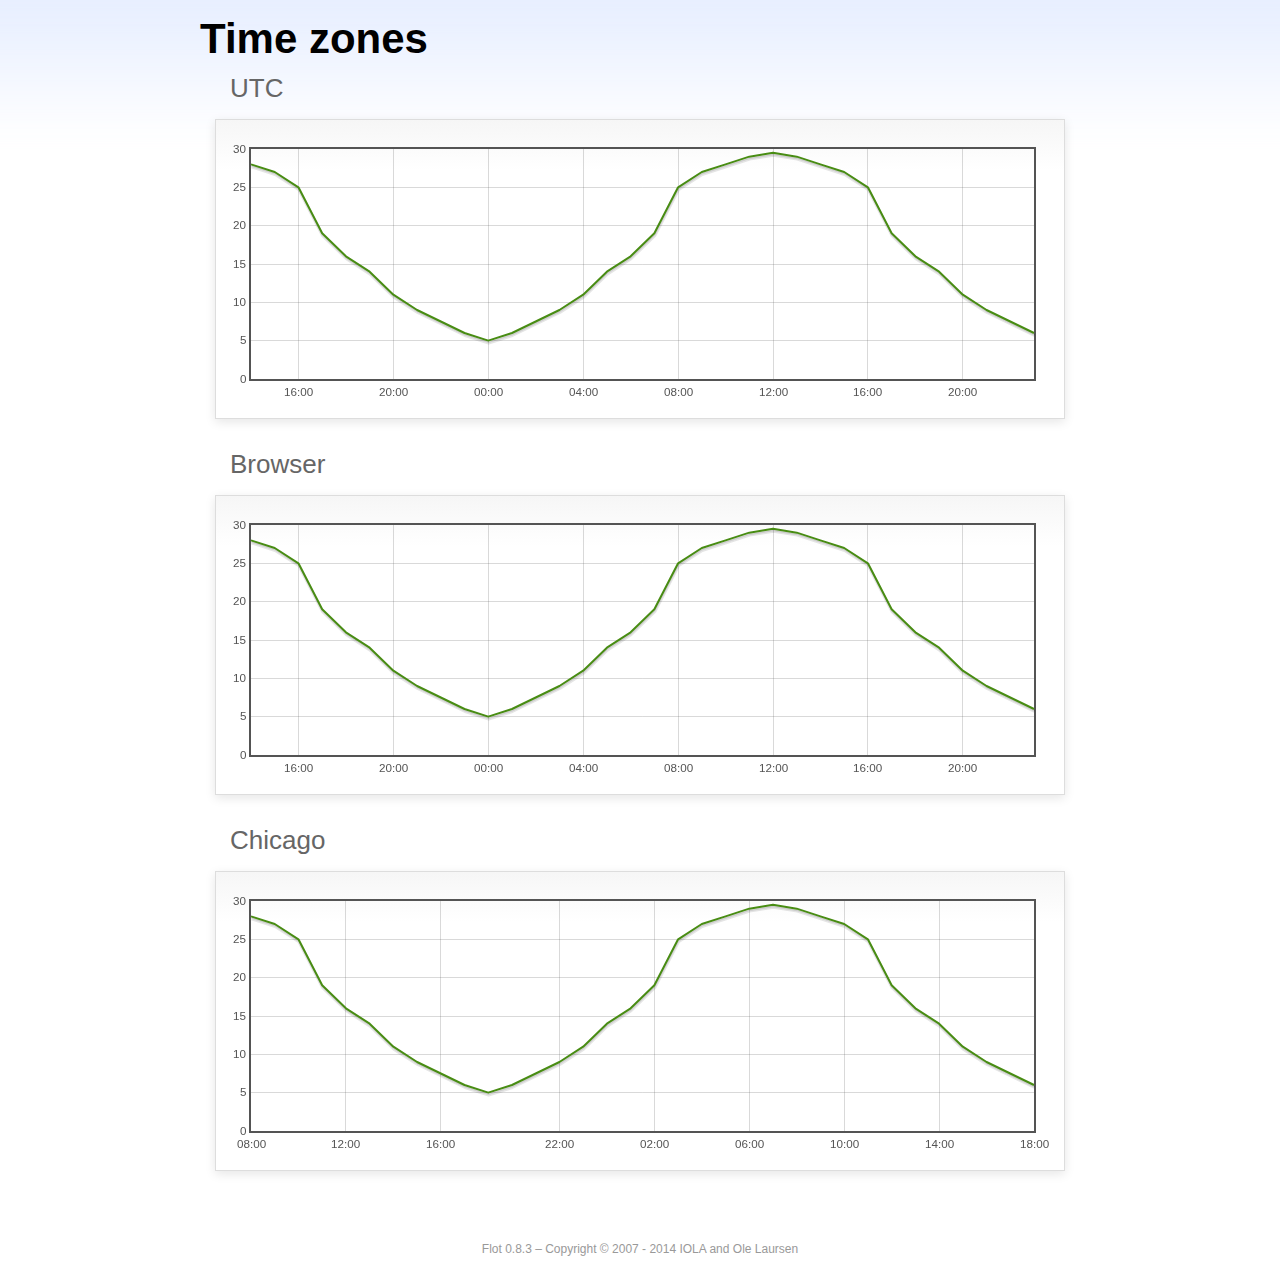
<file: dashboard04/assets/libs/flot/examples/axes-time-zones/index.html>
<!DOCTYPE html PUBLIC "-//W3C//DTD HTML 4.01//EN" "http://www.w3.org/TR/html4/strict.dtd">
<html>
  <head>
    <meta http-equiv="Content-Type" content="text/html; charset=utf-8" />
    <title>Flot Examples: Time zones</title>
    <link href="../examples.css" rel="stylesheet" type="text/css" />
    <!--[if lte IE 8
      ]><script
        language="javascript"
        type="text/javascript"
        src="../../excanvas.min.js"
      ></script
    ><![endif]-->
    <script
      language="javascript"
      type="text/javascript"
      src="../../jquery.js"
    ></script>
    <script
      language="javascript"
      type="text/javascript"
      src="../../jquery.flot.js"
    ></script>
    <script
      language="javascript"
      type="text/javascript"
      src="../../jquery.flot.time.js"
    ></script>
    <script language="javascript" type="text/javascript" src="date.js"></script>
    <script type="text/javascript">
      $(function () {
        timezoneJS.timezone.zoneFileBasePath = "tz";
        timezoneJS.timezone.defaultZoneFile = [];
        timezoneJS.timezone.init({ async: false });

        var d = [
          [Date.UTC(2011, 2, 12, 14, 0, 0), 28],
          [Date.UTC(2011, 2, 12, 15, 0, 0), 27],
          [Date.UTC(2011, 2, 12, 16, 0, 0), 25],
          [Date.UTC(2011, 2, 12, 17, 0, 0), 19],
          [Date.UTC(2011, 2, 12, 18, 0, 0), 16],
          [Date.UTC(2011, 2, 12, 19, 0, 0), 14],
          [Date.UTC(2011, 2, 12, 20, 0, 0), 11],
          [Date.UTC(2011, 2, 12, 21, 0, 0), 9],
          [Date.UTC(2011, 2, 12, 22, 0, 0), 7.5],
          [Date.UTC(2011, 2, 12, 23, 0, 0), 6],
          [Date.UTC(2011, 2, 13, 0, 0, 0), 5],
          [Date.UTC(2011, 2, 13, 1, 0, 0), 6],
          [Date.UTC(2011, 2, 13, 2, 0, 0), 7.5],
          [Date.UTC(2011, 2, 13, 3, 0, 0), 9],
          [Date.UTC(2011, 2, 13, 4, 0, 0), 11],
          [Date.UTC(2011, 2, 13, 5, 0, 0), 14],
          [Date.UTC(2011, 2, 13, 6, 0, 0), 16],
          [Date.UTC(2011, 2, 13, 7, 0, 0), 19],
          [Date.UTC(2011, 2, 13, 8, 0, 0), 25],
          [Date.UTC(2011, 2, 13, 9, 0, 0), 27],
          [Date.UTC(2011, 2, 13, 10, 0, 0), 28],
          [Date.UTC(2011, 2, 13, 11, 0, 0), 29],
          [Date.UTC(2011, 2, 13, 12, 0, 0), 29.5],
          [Date.UTC(2011, 2, 13, 13, 0, 0), 29],
          [Date.UTC(2011, 2, 13, 14, 0, 0), 28],
          [Date.UTC(2011, 2, 13, 15, 0, 0), 27],
          [Date.UTC(2011, 2, 13, 16, 0, 0), 25],
          [Date.UTC(2011, 2, 13, 17, 0, 0), 19],
          [Date.UTC(2011, 2, 13, 18, 0, 0), 16],
          [Date.UTC(2011, 2, 13, 19, 0, 0), 14],
          [Date.UTC(2011, 2, 13, 20, 0, 0), 11],
          [Date.UTC(2011, 2, 13, 21, 0, 0), 9],
          [Date.UTC(2011, 2, 13, 22, 0, 0), 7.5],
          [Date.UTC(2011, 2, 13, 23, 0, 0), 6],
        ];

        var plot = $.plot("#placeholderUTC", [d], {
          xaxis: {
            mode: "time",
          },
        });

        var plot = $.plot("#placeholderLocal", [d], {
          xaxis: {
            mode: "time",
            timezone: "browser",
          },
        });

        var plot = $.plot("#placeholderChicago", [d], {
          xaxis: {
            mode: "time",
            timezone: "America/Chicago",
          },
        });

        // Add the Flot version string to the footer

        $("#footer").prepend("Flot " + $.plot.version + " &ndash; ");
      });
    </script>
  </head>
  <body>
    <div id="header">
      <h2>Time zones</h2>
    </div>

    <div id="content">
      <h3>UTC</h3>
      <div class="demo-container" style="height: 300px">
        <div id="placeholderUTC" class="demo-placeholder"></div>
      </div>

      <h3>Browser</h3>
      <div class="demo-container" style="height: 300px">
        <div id="placeholderLocal" class="demo-placeholder"></div>
      </div>

      <h3>Chicago</h3>
      <div class="demo-container" style="height: 300px">
        <div id="placeholderChicago" class="demo-placeholder"></div>
      </div>
    </div>

    <div id="footer">Copyright &copy; 2007 - 2014 IOLA and Ole Laursen</div>
  </body>
</html>
</file>
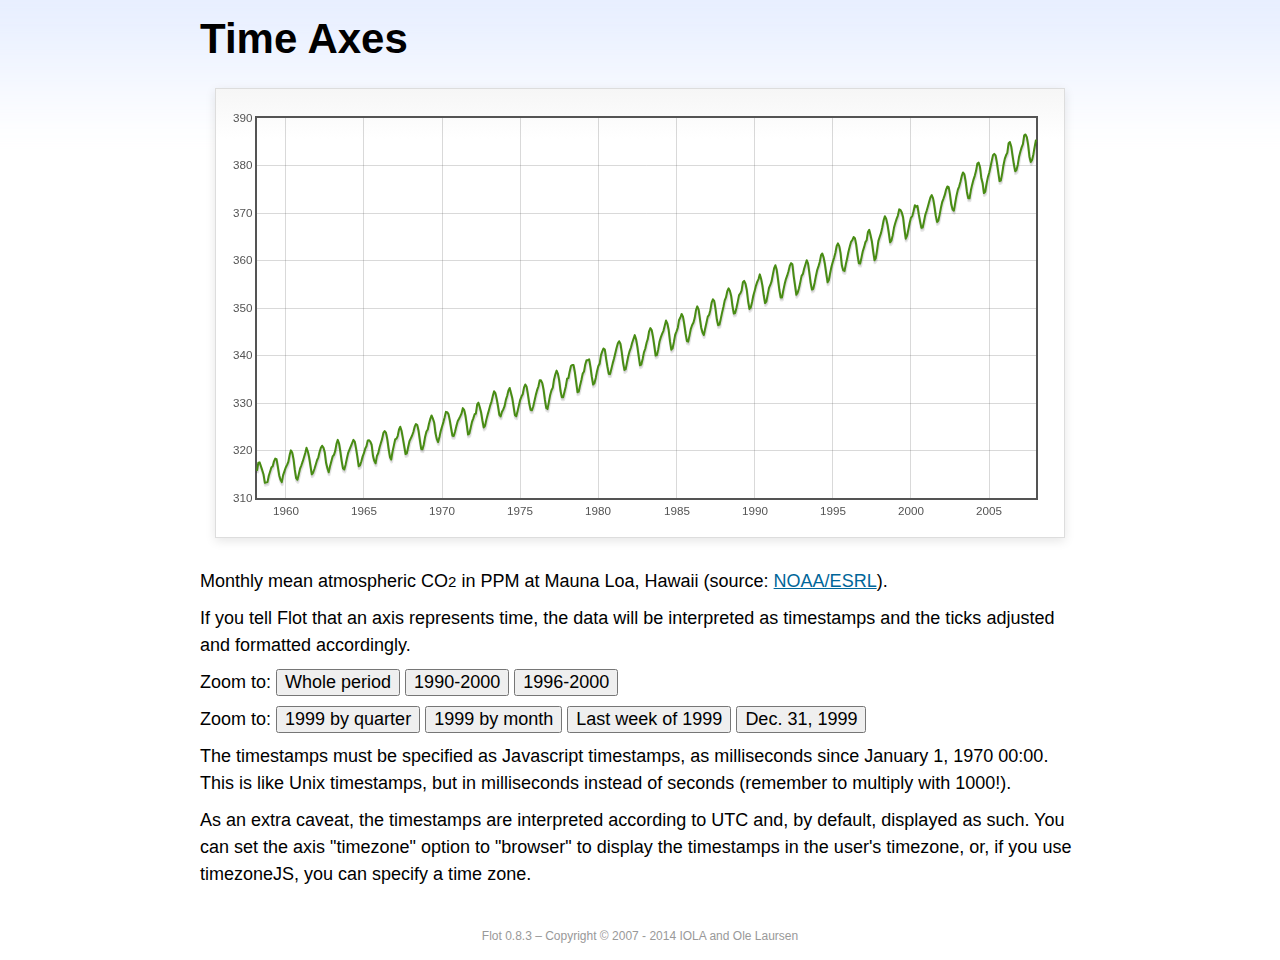
<file: dashboard04/assets/libs/flot/examples/axes-time/index.html>
<!DOCTYPE html PUBLIC "-//W3C//DTD HTML 4.01//EN" "http://www.w3.org/TR/html4/strict.dtd">
<html>
  <head>
    <meta http-equiv="Content-Type" content="text/html; charset=utf-8" />
    <title>Flot Examples: Time Axes</title>
    <link href="../examples.css" rel="stylesheet" type="text/css" />
    <!--[if lte IE 8
      ]><script
        language="javascript"
        type="text/javascript"
        src="../../excanvas.min.js"
      ></script
    ><![endif]-->
    <script
      language="javascript"
      type="text/javascript"
      src="../../jquery.js"
    ></script>
    <script
      language="javascript"
      type="text/javascript"
      src="../../jquery.flot.js"
    ></script>
    <script
      language="javascript"
      type="text/javascript"
      src="../../jquery.flot.time.js"
    ></script>
    <script type="text/javascript">
      $(function () {
        var d = [
          [-373597200000, 315.71],
          [-370918800000, 317.45],
          [-368326800000, 317.5],
          [-363056400000, 315.86],
          [-360378000000, 314.93],
          [-357699600000, 313.19],
          [-352429200000, 313.34],
          [-349837200000, 314.67],
          [-347158800000, 315.58],
          [-344480400000, 316.47],
          [-342061200000, 316.65],
          [-339382800000, 317.71],
          [-336790800000, 318.29],
          [-334112400000, 318.16],
          [-331520400000, 316.55],
          [-328842000000, 314.8],
          [-326163600000, 313.84],
          [-323571600000, 313.34],
          [-320893200000, 314.81],
          [-318301200000, 315.59],
          [-315622800000, 316.43],
          [-312944400000, 316.97],
          [-310438800000, 317.58],
          [-307760400000, 319.03],
          [-305168400000, 320.03],
          [-302490000000, 319.59],
          [-299898000000, 318.18],
          [-297219600000, 315.91],
          [-294541200000, 314.16],
          [-291949200000, 313.83],
          [-289270800000, 315.0],
          [-286678800000, 316.19],
          [-284000400000, 316.89],
          [-281322000000, 317.7],
          [-278902800000, 318.54],
          [-276224400000, 319.48],
          [-273632400000, 320.58],
          [-270954000000, 319.78],
          [-268362000000, 318.58],
          [-265683600000, 316.79],
          [-263005200000, 314.99],
          [-260413200000, 315.31],
          [-257734800000, 316.1],
          [-255142800000, 317.01],
          [-252464400000, 317.94],
          [-249786000000, 318.56],
          [-247366800000, 319.69],
          [-244688400000, 320.58],
          [-242096400000, 321.01],
          [-239418000000, 320.61],
          [-236826000000, 319.61],
          [-234147600000, 317.4],
          [-231469200000, 316.26],
          [-228877200000, 315.42],
          [-226198800000, 316.69],
          [-223606800000, 317.69],
          [-220928400000, 318.74],
          [-218250000000, 319.08],
          [-215830800000, 319.86],
          [-213152400000, 321.39],
          [-210560400000, 322.24],
          [-207882000000, 321.47],
          [-205290000000, 319.74],
          [-202611600000, 317.77],
          [-199933200000, 316.21],
          [-197341200000, 315.99],
          [-194662800000, 317.07],
          [-192070800000, 318.36],
          [-189392400000, 319.57],
          [-178938000000, 322.23],
          [-176259600000, 321.89],
          [-173667600000, 320.44],
          [-170989200000, 318.7],
          [-168310800000, 316.7],
          [-165718800000, 316.87],
          [-163040400000, 317.68],
          [-160448400000, 318.71],
          [-157770000000, 319.44],
          [-155091600000, 320.44],
          [-152672400000, 320.89],
          [-149994000000, 322.13],
          [-147402000000, 322.16],
          [-144723600000, 321.87],
          [-142131600000, 321.21],
          [-139453200000, 318.87],
          [-136774800000, 317.81],
          [-134182800000, 317.3],
          [-131504400000, 318.87],
          [-128912400000, 319.42],
          [-126234000000, 320.62],
          [-123555600000, 321.59],
          [-121136400000, 322.39],
          [-118458000000, 323.7],
          [-115866000000, 324.07],
          [-113187600000, 323.75],
          [-110595600000, 322.4],
          [-107917200000, 320.37],
          [-105238800000, 318.64],
          [-102646800000, 318.1],
          [-99968400000, 319.79],
          [-97376400000, 321.03],
          [-94698000000, 322.33],
          [-92019600000, 322.5],
          [-89600400000, 323.04],
          [-86922000000, 324.42],
          [-84330000000, 325.0],
          [-81651600000, 324.09],
          [-79059600000, 322.55],
          [-76381200000, 320.92],
          [-73702800000, 319.26],
          [-71110800000, 319.39],
          [-68432400000, 320.72],
          [-65840400000, 321.96],
          [-63162000000, 322.57],
          [-60483600000, 323.15],
          [-57978000000, 323.89],
          [-55299600000, 325.02],
          [-52707600000, 325.57],
          [-50029200000, 325.36],
          [-47437200000, 324.14],
          [-44758800000, 322.11],
          [-42080400000, 320.33],
          [-39488400000, 320.25],
          [-36810000000, 321.32],
          [-34218000000, 322.9],
          [-31539600000, 324.0],
          [-28861200000, 324.42],
          [-26442000000, 325.64],
          [-23763600000, 326.66],
          [-21171600000, 327.38],
          [-18493200000, 326.7],
          [-15901200000, 325.89],
          [-13222800000, 323.67],
          [-10544400000, 322.38],
          [-7952400000, 321.78],
          [-5274000000, 322.85],
          [-2682000000, 324.12],
          [-3600000, 325.06],
          [2674800000, 325.98],
          [5094000000, 326.93],
          [7772400000, 328.13],
          [10364400000, 328.07],
          [13042800000, 327.66],
          [15634800000, 326.35],
          [18313200000, 324.69],
          [20991600000, 323.1],
          [23583600000, 323.07],
          [26262000000, 324.01],
          [28854000000, 325.13],
          [31532400000, 326.17],
          [34210800000, 326.68],
          [36630000000, 327.18],
          [39308400000, 327.78],
          [41900400000, 328.92],
          [44578800000, 328.57],
          [47170800000, 327.37],
          [49849200000, 325.43],
          [52527600000, 323.36],
          [55119600000, 323.56],
          [57798000000, 324.8],
          [60390000000, 326.01],
          [63068400000, 326.77],
          [65746800000, 327.63],
          [68252400000, 327.75],
          [70930800000, 329.72],
          [73522800000, 330.07],
          [76201200000, 329.09],
          [78793200000, 328.05],
          [81471600000, 326.32],
          [84150000000, 324.84],
          [86742000000, 325.2],
          [89420400000, 326.5],
          [92012400000, 327.55],
          [94690800000, 328.54],
          [97369200000, 329.56],
          [99788400000, 330.3],
          [102466800000, 331.5],
          [105058800000, 332.48],
          [107737200000, 332.07],
          [110329200000, 330.87],
          [113007600000, 329.31],
          [115686000000, 327.51],
          [118278000000, 327.18],
          [120956400000, 328.16],
          [123548400000, 328.64],
          [126226800000, 329.35],
          [128905200000, 330.71],
          [131324400000, 331.48],
          [134002800000, 332.65],
          [136594800000, 333.16],
          [139273200000, 332.06],
          [141865200000, 330.99],
          [144543600000, 329.17],
          [147222000000, 327.41],
          [149814000000, 327.2],
          [152492400000, 328.33],
          [155084400000, 329.5],
          [157762800000, 330.68],
          [160441200000, 331.41],
          [162860400000, 331.85],
          [165538800000, 333.29],
          [168130800000, 333.91],
          [170809200000, 333.4],
          [173401200000, 331.78],
          [176079600000, 329.88],
          [178758000000, 328.57],
          [181350000000, 328.46],
          [184028400000, 329.26],
          [189298800000, 331.71],
          [191977200000, 332.76],
          [194482800000, 333.48],
          [197161200000, 334.78],
          [199753200000, 334.78],
          [202431600000, 334.17],
          [205023600000, 332.78],
          [207702000000, 330.64],
          [210380400000, 328.95],
          [212972400000, 328.77],
          [215650800000, 330.23],
          [218242800000, 331.69],
          [220921200000, 332.7],
          [223599600000, 333.24],
          [226018800000, 334.96],
          [228697200000, 336.04],
          [231289200000, 336.82],
          [233967600000, 336.13],
          [236559600000, 334.73],
          [239238000000, 332.52],
          [241916400000, 331.19],
          [244508400000, 331.19],
          [247186800000, 332.35],
          [249778800000, 333.47],
          [252457200000, 335.11],
          [255135600000, 335.26],
          [257554800000, 336.6],
          [260233200000, 337.77],
          [262825200000, 338.0],
          [265503600000, 337.99],
          [268095600000, 336.48],
          [270774000000, 334.37],
          [273452400000, 332.27],
          [276044400000, 332.41],
          [278722800000, 333.76],
          [281314800000, 334.83],
          [283993200000, 336.21],
          [286671600000, 336.64],
          [289090800000, 338.12],
          [291769200000, 339.02],
          [294361200000, 339.02],
          [297039600000, 339.2],
          [299631600000, 337.58],
          [302310000000, 335.55],
          [304988400000, 333.89],
          [307580400000, 334.14],
          [310258800000, 335.26],
          [312850800000, 336.71],
          [315529200000, 337.81],
          [318207600000, 338.29],
          [320713200000, 340.04],
          [323391600000, 340.86],
          [325980000000, 341.47],
          [328658400000, 341.26],
          [331250400000, 339.29],
          [333928800000, 337.6],
          [336607200000, 336.12],
          [339202800000, 336.08],
          [341881200000, 337.22],
          [344473200000, 338.34],
          [347151600000, 339.36],
          [349830000000, 340.51],
          [352249200000, 341.57],
          [354924000000, 342.56],
          [357516000000, 343.01],
          [360194400000, 342.47],
          [362786400000, 340.71],
          [365464800000, 338.52],
          [368143200000, 336.96],
          [370738800000, 337.13],
          [373417200000, 338.58],
          [376009200000, 339.89],
          [378687600000, 340.93],
          [381366000000, 341.69],
          [383785200000, 342.69],
          [389052000000, 344.3],
          [391730400000, 343.43],
          [394322400000, 341.88],
          [397000800000, 339.89],
          [399679200000, 337.95],
          [402274800000, 338.1],
          [404953200000, 339.27],
          [407545200000, 340.67],
          [410223600000, 341.42],
          [412902000000, 342.68],
          [415321200000, 343.46],
          [417996000000, 345.1],
          [420588000000, 345.76],
          [423266400000, 345.36],
          [425858400000, 343.91],
          [428536800000, 342.05],
          [431215200000, 340.0],
          [433810800000, 340.12],
          [436489200000, 341.33],
          [439081200000, 342.94],
          [441759600000, 343.87],
          [444438000000, 344.6],
          [446943600000, 345.2],
          [452210400000, 347.36],
          [454888800000, 346.74],
          [457480800000, 345.41],
          [460159200000, 343.01],
          [462837600000, 341.23],
          [465433200000, 341.52],
          [468111600000, 342.86],
          [470703600000, 344.41],
          [473382000000, 345.09],
          [476060400000, 345.89],
          [478479600000, 347.49],
          [481154400000, 348.0],
          [483746400000, 348.75],
          [486424800000, 348.19],
          [489016800000, 346.54],
          [491695200000, 344.63],
          [494373600000, 343.03],
          [496969200000, 342.92],
          [499647600000, 344.24],
          [502239600000, 345.62],
          [504918000000, 346.43],
          [507596400000, 346.94],
          [510015600000, 347.88],
          [512690400000, 349.57],
          [515282400000, 350.35],
          [517960800000, 349.72],
          [520552800000, 347.78],
          [523231200000, 345.86],
          [525909600000, 344.84],
          [528505200000, 344.32],
          [531183600000, 345.67],
          [533775600000, 346.88],
          [536454000000, 348.19],
          [539132400000, 348.55],
          [541551600000, 349.52],
          [544226400000, 351.12],
          [546818400000, 351.84],
          [549496800000, 351.49],
          [552088800000, 349.82],
          [554767200000, 347.63],
          [557445600000, 346.38],
          [560041200000, 346.49],
          [562719600000, 347.75],
          [565311600000, 349.03],
          [567990000000, 350.2],
          [570668400000, 351.61],
          [573174000000, 352.22],
          [575848800000, 353.53],
          [578440800000, 354.14],
          [581119200000, 353.62],
          [583711200000, 352.53],
          [586389600000, 350.41],
          [589068000000, 348.84],
          [591663600000, 348.94],
          [594342000000, 350.04],
          [596934000000, 351.29],
          [599612400000, 352.72],
          [602290800000, 353.1],
          [604710000000, 353.65],
          [607384800000, 355.43],
          [609976800000, 355.7],
          [612655200000, 355.11],
          [615247200000, 353.79],
          [617925600000, 351.42],
          [620604000000, 349.81],
          [623199600000, 350.11],
          [625878000000, 351.26],
          [628470000000, 352.63],
          [631148400000, 353.64],
          [633826800000, 354.72],
          [636246000000, 355.49],
          [638920800000, 356.09],
          [641512800000, 357.08],
          [644191200000, 356.11],
          [646783200000, 354.7],
          [649461600000, 352.68],
          [652140000000, 351.05],
          [654735600000, 351.36],
          [657414000000, 352.81],
          [660006000000, 354.22],
          [662684400000, 354.85],
          [665362800000, 355.66],
          [667782000000, 357.04],
          [670456800000, 358.4],
          [673048800000, 359.0],
          [675727200000, 357.99],
          [678319200000, 356.0],
          [680997600000, 353.78],
          [683676000000, 352.2],
          [686271600000, 352.22],
          [688950000000, 353.7],
          [691542000000, 354.98],
          [694220400000, 356.09],
          [696898800000, 356.85],
          [699404400000, 357.73],
          [702079200000, 358.91],
          [704671200000, 359.45],
          [707349600000, 359.19],
          [709941600000, 356.72],
          [712620000000, 354.79],
          [715298400000, 352.79],
          [717894000000, 353.2],
          [720572400000, 354.15],
          [723164400000, 355.39],
          [725842800000, 356.77],
          [728521200000, 357.17],
          [730940400000, 358.26],
          [733615200000, 359.16],
          [736207200000, 360.07],
          [738885600000, 359.41],
          [741477600000, 357.44],
          [744156000000, 355.3],
          [746834400000, 353.87],
          [749430000000, 354.04],
          [752108400000, 355.27],
          [754700400000, 356.7],
          [757378800000, 358.0],
          [760057200000, 358.81],
          [762476400000, 359.68],
          [765151200000, 361.13],
          [767743200000, 361.48],
          [770421600000, 360.6],
          [773013600000, 359.2],
          [775692000000, 357.23],
          [778370400000, 355.42],
          [780966000000, 355.89],
          [783644400000, 357.41],
          [786236400000, 358.74],
          [788914800000, 359.73],
          [791593200000, 360.61],
          [794012400000, 361.58],
          [796687200000, 363.05],
          [799279200000, 363.62],
          [801957600000, 363.03],
          [804549600000, 361.55],
          [807228000000, 358.94],
          [809906400000, 357.93],
          [812502000000, 357.8],
          [815180400000, 359.22],
          [817772400000, 360.44],
          [820450800000, 361.83],
          [823129200000, 362.95],
          [825634800000, 363.91],
          [828309600000, 364.28],
          [830901600000, 364.94],
          [833580000000, 364.7],
          [836172000000, 363.31],
          [838850400000, 361.15],
          [841528800000, 359.4],
          [844120800000, 359.34],
          [846802800000, 360.62],
          [849394800000, 361.96],
          [852073200000, 362.81],
          [854751600000, 363.87],
          [857170800000, 364.25],
          [859845600000, 366.02],
          [862437600000, 366.46],
          [865116000000, 365.32],
          [867708000000, 364.07],
          [870386400000, 361.95],
          [873064800000, 360.06],
          [875656800000, 360.49],
          [878338800000, 362.19],
          [880930800000, 364.12],
          [883609200000, 364.99],
          [886287600000, 365.82],
          [888706800000, 366.95],
          [891381600000, 368.42],
          [893973600000, 369.33],
          [896652000000, 368.78],
          [899244000000, 367.59],
          [901922400000, 365.84],
          [904600800000, 363.83],
          [907192800000, 364.18],
          [909874800000, 365.34],
          [912466800000, 366.93],
          [915145200000, 367.94],
          [917823600000, 368.82],
          [920242800000, 369.46],
          [922917600000, 370.77],
          [925509600000, 370.66],
          [928188000000, 370.1],
          [930780000000, 369.08],
          [933458400000, 366.66],
          [936136800000, 364.6],
          [938728800000, 365.17],
          [941410800000, 366.51],
          [944002800000, 367.89],
          [946681200000, 369.04],
          [949359600000, 369.35],
          [951865200000, 370.38],
          [954540000000, 371.63],
          [957132000000, 371.32],
          [959810400000, 371.53],
          [962402400000, 369.75],
          [965080800000, 368.23],
          [967759200000, 366.87],
          [970351200000, 366.94],
          [973033200000, 368.27],
          [975625200000, 369.64],
          [978303600000, 370.46],
          [980982000000, 371.44],
          [983401200000, 372.37],
          [986076000000, 373.33],
          [988668000000, 373.77],
          [991346400000, 373.09],
          [993938400000, 371.51],
          [996616800000, 369.55],
          [999295200000, 368.12],
          [1001887200000, 368.38],
          [1004569200000, 369.66],
          [1007161200000, 371.11],
          [1009839600000, 372.36],
          [1012518000000, 373.09],
          [1014937200000, 373.81],
          [1017612000000, 374.93],
          [1020204000000, 375.58],
          [1022882400000, 375.44],
          [1025474400000, 373.86],
          [1028152800000, 371.77],
          [1030831200000, 370.73],
          [1033423200000, 370.5],
          [1036105200000, 372.18],
          [1038697200000, 373.7],
          [1041375600000, 374.92],
          [1044054000000, 375.62],
          [1046473200000, 376.51],
          [1049148000000, 377.75],
          [1051740000000, 378.54],
          [1054418400000, 378.2],
          [1057010400000, 376.68],
          [1059688800000, 374.43],
          [1062367200000, 373.11],
          [1064959200000, 373.1],
          [1067641200000, 374.77],
          [1070233200000, 375.97],
          [1072911600000, 377.03],
          [1075590000000, 377.87],
          [1078095600000, 378.88],
          [1080770400000, 380.42],
          [1083362400000, 380.62],
          [1086040800000, 379.7],
          [1088632800000, 377.43],
          [1091311200000, 376.32],
          [1093989600000, 374.19],
          [1096581600000, 374.47],
          [1099263600000, 376.15],
          [1101855600000, 377.51],
          [1104534000000, 378.43],
          [1107212400000, 379.7],
          [1109631600000, 380.92],
          [1112306400000, 382.18],
          [1114898400000, 382.45],
          [1117576800000, 382.14],
          [1120168800000, 380.6],
          [1122847200000, 378.64],
          [1125525600000, 376.73],
          [1128117600000, 376.84],
          [1130799600000, 378.29],
          [1133391600000, 380.06],
          [1136070000000, 381.4],
          [1138748400000, 382.2],
          [1141167600000, 382.66],
          [1143842400000, 384.69],
          [1146434400000, 384.94],
          [1149112800000, 384.01],
          [1151704800000, 382.14],
          [1154383200000, 380.31],
          [1157061600000, 378.81],
          [1159653600000, 379.03],
          [1162335600000, 380.17],
          [1164927600000, 381.85],
          [1167606000000, 382.94],
          [1170284400000, 383.86],
          [1172703600000, 384.49],
          [1175378400000, 386.37],
          [1177970400000, 386.54],
          [1180648800000, 385.98],
          [1183240800000, 384.36],
          [1185919200000, 381.85],
          [1188597600000, 380.74],
          [1191189600000, 381.15],
          [1193871600000, 382.38],
          [1196463600000, 383.94],
          [1199142000000, 385.44],
        ];

        $.plot("#placeholder", [d], {
          xaxis: { mode: "time" },
        });

        $("#whole").click(function () {
          $.plot("#placeholder", [d], {
            xaxis: { mode: "time" },
          });
        });

        $("#nineties").click(function () {
          $.plot("#placeholder", [d], {
            xaxis: {
              mode: "time",
              min: new Date(1990, 0, 1).getTime(),
              max: new Date(2000, 0, 1).getTime(),
            },
          });
        });

        $("#latenineties").click(function () {
          $.plot("#placeholder", [d], {
            xaxis: {
              mode: "time",
              minTickSize: [1, "year"],
              min: new Date(1996, 0, 1).getTime(),
              max: new Date(2000, 0, 1).getTime(),
            },
          });
        });

        $("#ninetyninequarters").click(function () {
          $.plot("#placeholder", [d], {
            xaxis: {
              mode: "time",
              minTickSize: [1, "quarter"],
              min: new Date(1999, 0, 1).getTime(),
              max: new Date(2000, 0, 1).getTime(),
            },
          });
        });

        $("#ninetynine").click(function () {
          $.plot("#placeholder", [d], {
            xaxis: {
              mode: "time",
              minTickSize: [1, "month"],
              min: new Date(1999, 0, 1).getTime(),
              max: new Date(2000, 0, 1).getTime(),
            },
          });
        });

        $("#lastweekninetynine").click(function () {
          $.plot("#placeholder", [d], {
            xaxis: {
              mode: "time",
              minTickSize: [1, "day"],
              min: new Date(1999, 11, 25).getTime(),
              max: new Date(2000, 0, 1).getTime(),
              timeformat: "%a",
            },
          });
        });

        $("#lastdayninetynine").click(function () {
          $.plot("#placeholder", [d], {
            xaxis: {
              mode: "time",
              minTickSize: [1, "hour"],
              min: new Date(1999, 11, 31).getTime(),
              max: new Date(2000, 0, 1).getTime(),
              twelveHourClock: true,
            },
          });
        });

        // Add the Flot version string to the footer

        $("#footer").prepend("Flot " + $.plot.version + " &ndash; ");
      });
    </script>
  </head>
  <body>
    <div id="header">
      <h2>Time Axes</h2>
    </div>

    <div id="content">
      <div class="demo-container">
        <div id="placeholder" class="demo-placeholder"></div>
      </div>

      <p>
        Monthly mean atmospheric CO<sub>2</sub> in PPM at Mauna Loa, Hawaii
        (source:
        <a href="http://www.esrl.noaa.gov/gmd/ccgg/trends/">NOAA/ESRL</a>).
      </p>

      <p>
        If you tell Flot that an axis represents time, the data will be
        interpreted as timestamps and the ticks adjusted and formatted
        accordingly.
      </p>

      <p>
        Zoom to: <button id="whole">Whole period</button>
        <button id="nineties">1990-2000</button>
        <button id="latenineties">1996-2000</button>
      </p>

      <p>
        Zoom to: <button id="ninetyninequarters">1999 by quarter</button>
        <button id="ninetynine">1999 by month</button>
        <button id="lastweekninetynine">Last week of 1999</button>
        <button id="lastdayninetynine">Dec. 31, 1999</button>
      </p>

      <p>
        The timestamps must be specified as Javascript timestamps, as
        milliseconds since January 1, 1970 00:00. This is like Unix timestamps,
        but in milliseconds instead of seconds (remember to multiply with
        1000!).
      </p>

      <p>
        As an extra caveat, the timestamps are interpreted according to UTC and,
        by default, displayed as such. You can set the axis "timezone" option to
        "browser" to display the timestamps in the user's timezone, or, if you
        use timezoneJS, you can specify a time zone.
      </p>
    </div>

    <div id="footer">Copyright &copy; 2007 - 2014 IOLA and Ole Laursen</div>
  </body>
</html>
</file>
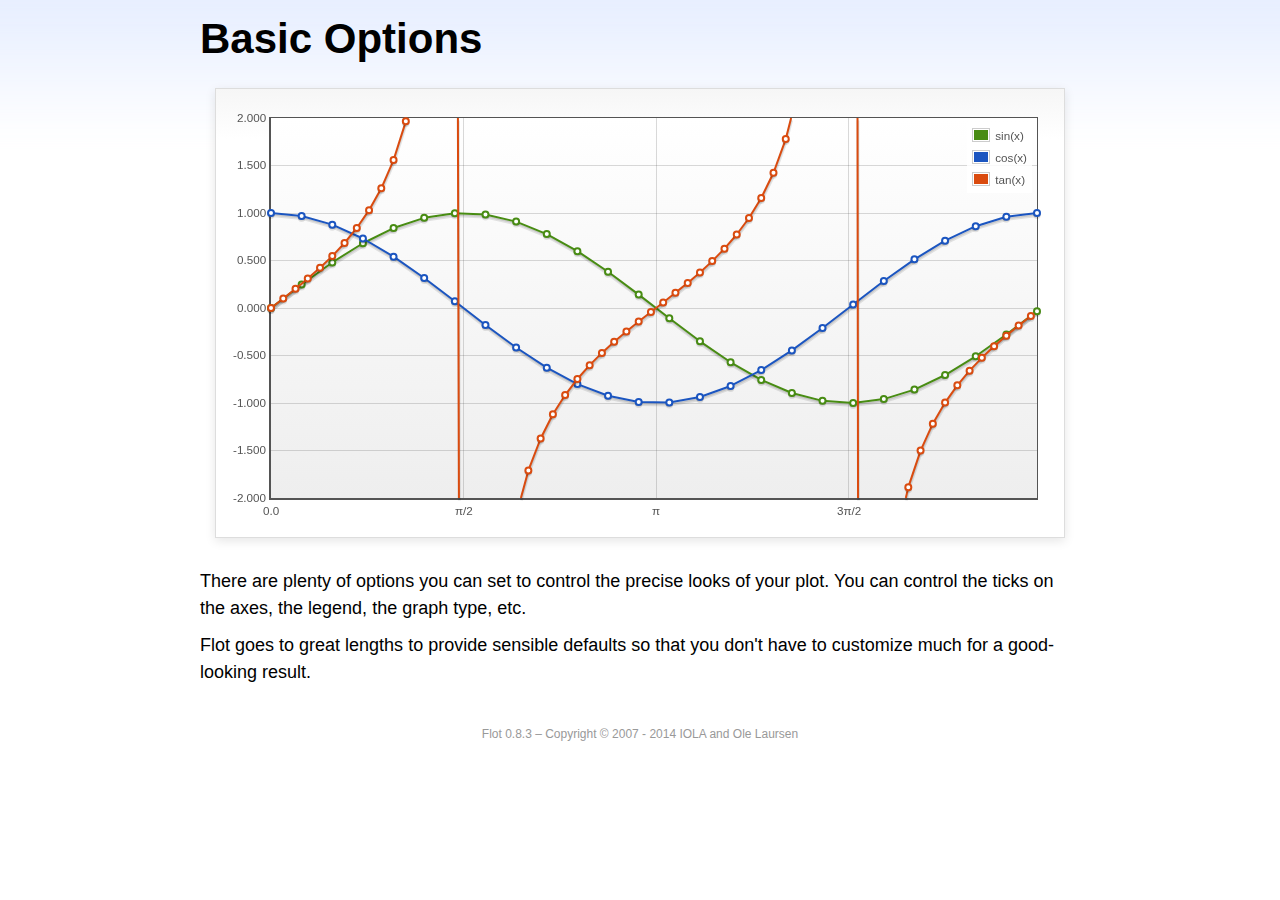
<file: dashboard04/assets/libs/flot/examples/basic-options/index.html>
<!DOCTYPE html PUBLIC "-//W3C//DTD HTML 4.01//EN" "http://www.w3.org/TR/html4/strict.dtd">
<html>
  <head>
    <meta http-equiv="Content-Type" content="text/html; charset=utf-8" />
    <title>Flot Examples: Basic Options</title>
    <link href="../examples.css" rel="stylesheet" type="text/css" />
    <!--[if lte IE 8
      ]><script
        language="javascript"
        type="text/javascript"
        src="../../excanvas.min.js"
      ></script
    ><![endif]-->
    <script
      language="javascript"
      type="text/javascript"
      src="../../jquery.js"
    ></script>
    <script
      language="javascript"
      type="text/javascript"
      src="../../jquery.flot.js"
    ></script>
    <script type="text/javascript">
      $(function () {
        var d1 = [];
        for (var i = 0; i < Math.PI * 2; i += 0.25) {
          d1.push([i, Math.sin(i)]);
        }

        var d2 = [];
        for (var i = 0; i < Math.PI * 2; i += 0.25) {
          d2.push([i, Math.cos(i)]);
        }

        var d3 = [];
        for (var i = 0; i < Math.PI * 2; i += 0.1) {
          d3.push([i, Math.tan(i)]);
        }

        $.plot(
          "#placeholder",
          [
            { label: "sin(x)", data: d1 },
            { label: "cos(x)", data: d2 },
            { label: "tan(x)", data: d3 },
          ],
          {
            series: {
              lines: { show: true },
              points: { show: true },
            },
            xaxis: {
              ticks: [
                0,
                [Math.PI / 2, "\u03c0/2"],
                [Math.PI, "\u03c0"],
                [(Math.PI * 3) / 2, "3\u03c0/2"],
                [Math.PI * 2, "2\u03c0"],
              ],
            },
            yaxis: {
              ticks: 10,
              min: -2,
              max: 2,
              tickDecimals: 3,
            },
            grid: {
              backgroundColor: { colors: ["#fff", "#eee"] },
              borderWidth: {
                top: 1,
                right: 1,
                bottom: 2,
                left: 2,
              },
            },
          }
        );

        // Add the Flot version string to the footer

        $("#footer").prepend("Flot " + $.plot.version + " &ndash; ");
      });
    </script>
  </head>
  <body>
    <div id="header">
      <h2>Basic Options</h2>
    </div>

    <div id="content">
      <div class="demo-container">
        <div id="placeholder" class="demo-placeholder"></div>
      </div>

      <p>
        There are plenty of options you can set to control the precise looks of
        your plot. You can control the ticks on the axes, the legend, the graph
        type, etc.
      </p>

      <p>
        Flot goes to great lengths to provide sensible defaults so that you
        don't have to customize much for a good-looking result.
      </p>
    </div>

    <div id="footer">Copyright &copy; 2007 - 2014 IOLA and Ole Laursen</div>
  </body>
</html>
</file>
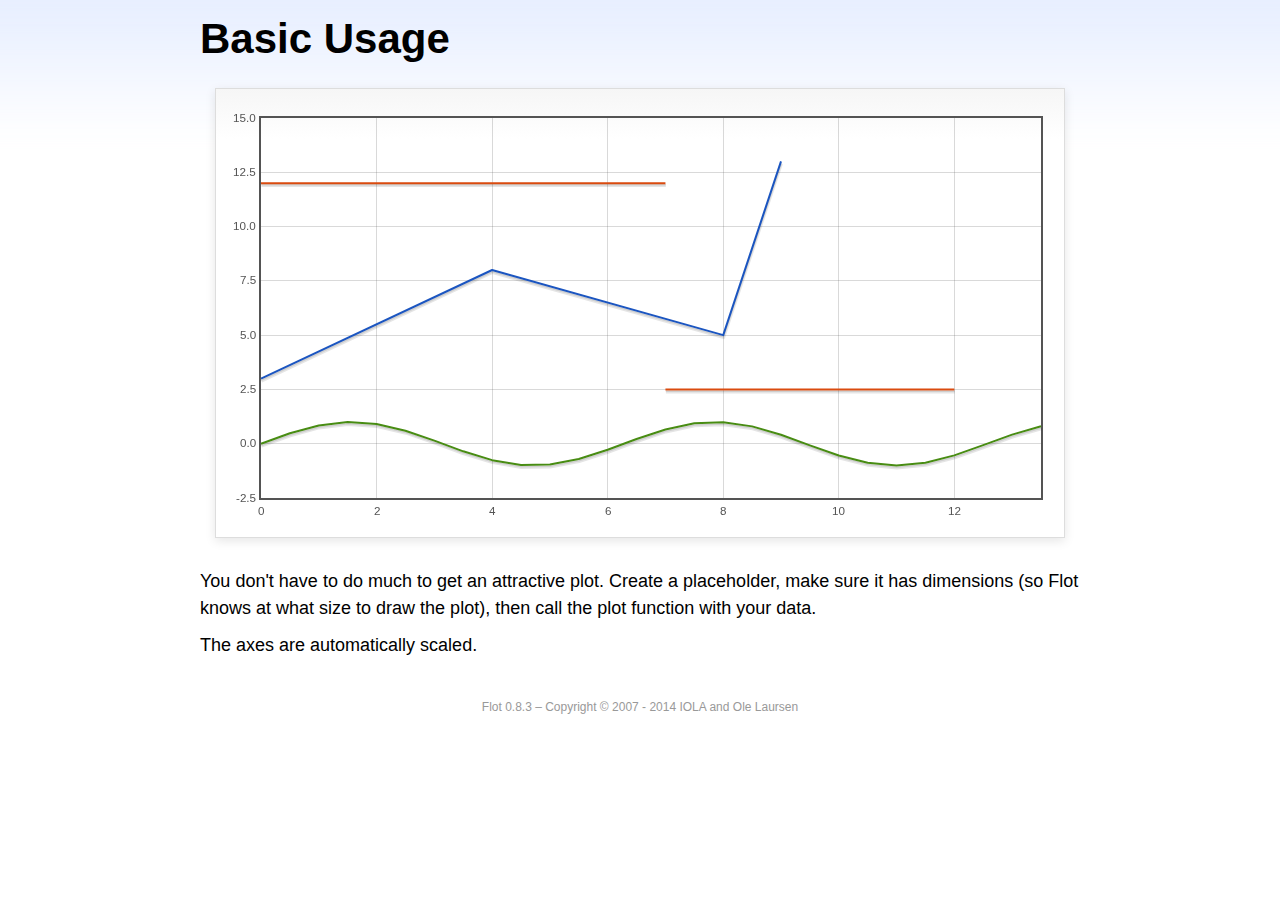
<file: dashboard04/assets/libs/flot/examples/basic-usage/index.html>
<!DOCTYPE html PUBLIC "-//W3C//DTD HTML 4.01//EN" "http://www.w3.org/TR/html4/strict.dtd">
<html>
  <head>
    <meta http-equiv="Content-Type" content="text/html; charset=utf-8" />
    <title>Flot Examples: Basic Usage</title>
    <link href="../examples.css" rel="stylesheet" type="text/css" />
    <!--[if lte IE 8
      ]><script
        language="javascript"
        type="text/javascript"
        src="../../excanvas.min.js"
      ></script
    ><![endif]-->
    <script
      language="javascript"
      type="text/javascript"
      src="../../jquery.js"
    ></script>
    <script
      language="javascript"
      type="text/javascript"
      src="../../jquery.flot.js"
    ></script>
    <script type="text/javascript">
      $(function () {
        var d1 = [];
        for (var i = 0; i < 14; i += 0.5) {
          d1.push([i, Math.sin(i)]);
        }

        var d2 = [
          [0, 3],
          [4, 8],
          [8, 5],
          [9, 13],
        ];

        // A null signifies separate line segments

        var d3 = [[0, 12], [7, 12], null, [7, 2.5], [12, 2.5]];

        $.plot("#placeholder", [d1, d2, d3]);

        // Add the Flot version string to the footer

        $("#footer").prepend("Flot " + $.plot.version + " &ndash; ");
      });
    </script>
  </head>
  <body>
    <div id="header">
      <h2>Basic Usage</h2>
    </div>

    <div id="content">
      <div class="demo-container">
        <div id="placeholder" class="demo-placeholder"></div>
      </div>

      <p>
        You don't have to do much to get an attractive plot. Create a
        placeholder, make sure it has dimensions (so Flot knows at what size to
        draw the plot), then call the plot function with your data.
      </p>

      <p>The axes are automatically scaled.</p>
    </div>

    <div id="footer">Copyright &copy; 2007 - 2014 IOLA and Ole Laursen</div>
  </body>
</html>
</file>
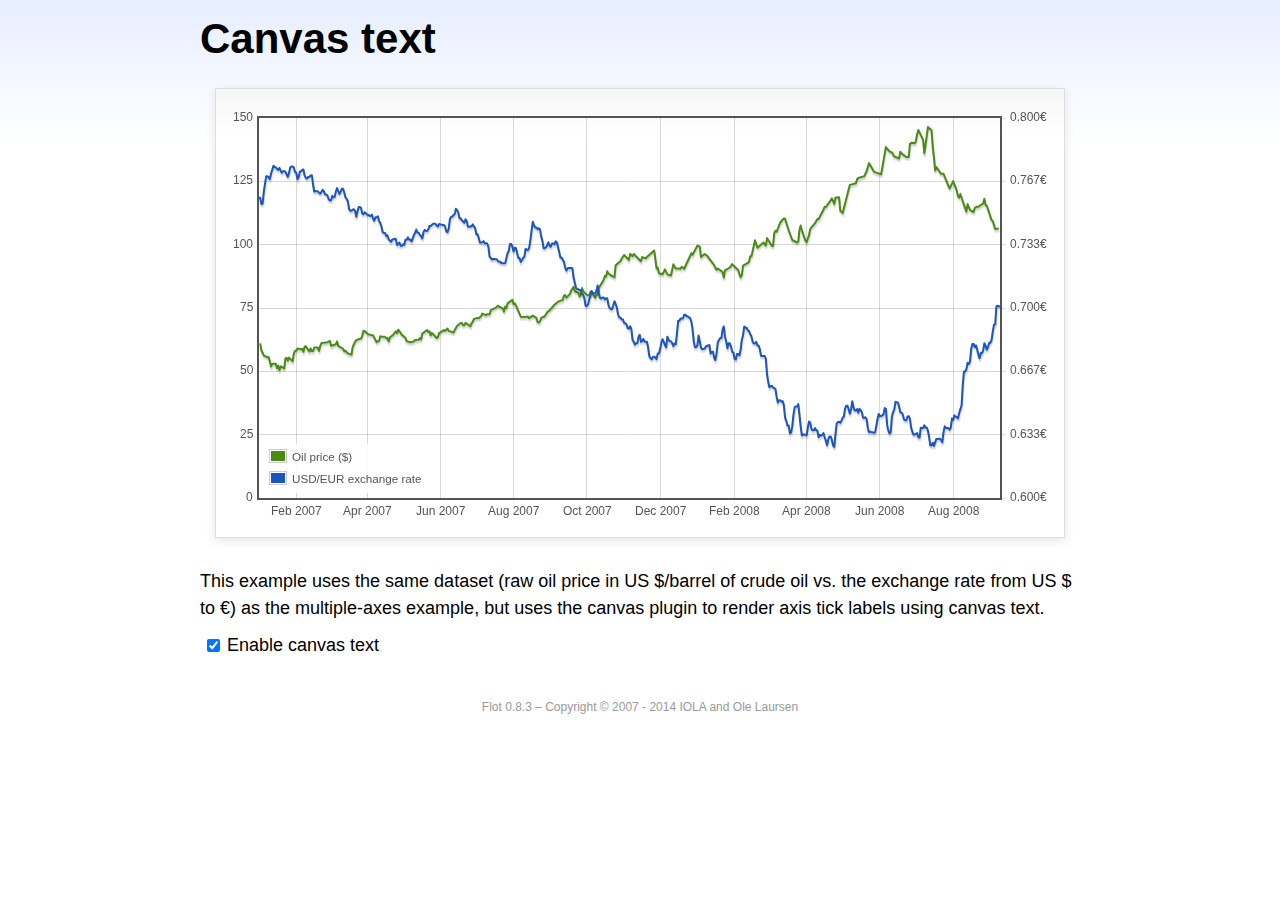
<file: dashboard04/assets/libs/flot/examples/canvas/index.html>
<!DOCTYPE html PUBLIC "-//W3C//DTD HTML 4.01//EN" "http://www.w3.org/TR/html4/strict.dtd">
<html>
  <head>
    <meta http-equiv="Content-Type" content="text/html; charset=utf-8" />
    <title>Flot Examples: Canvas text</title>
    <link href="../examples.css" rel="stylesheet" type="text/css" />
    <!--[if lte IE 8
      ]><script
        language="javascript"
        type="text/javascript"
        src="../../excanvas.min.js"
      ></script
    ><![endif]-->
    <script
      language="javascript"
      type="text/javascript"
      src="../../jquery.js"
    ></script>
    <script
      language="javascript"
      type="text/javascript"
      src="../../jquery.flot.js"
    ></script>
    <script
      language="javascript"
      type="text/javascript"
      src="../../jquery.flot.time.js"
    ></script>
    <script
      language="javascript"
      type="text/javascript"
      src="../../jquery.flot.canvas.js"
    ></script>
    <script type="text/javascript">
      $(function () {
        var oilPrices = [
          [1167692400000, 61.05],
          [1167778800000, 58.32],
          [1167865200000, 57.35],
          [1167951600000, 56.31],
          [1168210800000, 55.55],
          [1168297200000, 55.64],
          [1168383600000, 54.02],
          [1168470000000, 51.88],
          [1168556400000, 52.99],
          [1168815600000, 52.99],
          [1168902000000, 51.21],
          [1168988400000, 52.24],
          [1169074800000, 50.48],
          [1169161200000, 51.99],
          [1169420400000, 51.13],
          [1169506800000, 55.04],
          [1169593200000, 55.37],
          [1169679600000, 54.23],
          [1169766000000, 55.42],
          [1170025200000, 54.01],
          [1170111600000, 56.97],
          [1170198000000, 58.14],
          [1170284400000, 58.14],
          [1170370800000, 59.02],
          [1170630000000, 58.74],
          [1170716400000, 58.88],
          [1170802800000, 57.71],
          [1170889200000, 59.71],
          [1170975600000, 59.89],
          [1171234800000, 57.81],
          [1171321200000, 59.06],
          [1171407600000, 58.0],
          [1171494000000, 57.99],
          [1171580400000, 59.39],
          [1171839600000, 59.39],
          [1171926000000, 58.07],
          [1172012400000, 60.07],
          [1172098800000, 61.14],
          [1172444400000, 61.39],
          [1172530800000, 61.46],
          [1172617200000, 61.79],
          [1172703600000, 62.0],
          [1172790000000, 60.07],
          [1173135600000, 60.69],
          [1173222000000, 61.82],
          [1173308400000, 60.05],
          [1173654000000, 58.91],
          [1173740400000, 57.93],
          [1173826800000, 58.16],
          [1173913200000, 57.55],
          [1173999600000, 57.11],
          [1174258800000, 56.59],
          [1174345200000, 59.61],
          [1174518000000, 61.69],
          [1174604400000, 62.28],
          [1174860000000, 62.91],
          [1174946400000, 62.93],
          [1175032800000, 64.03],
          [1175119200000, 66.03],
          [1175205600000, 65.87],
          [1175464800000, 64.64],
          [1175637600000, 64.38],
          [1175724000000, 64.28],
          [1175810400000, 64.28],
          [1176069600000, 61.51],
          [1176156000000, 61.89],
          [1176242400000, 62.01],
          [1176328800000, 63.85],
          [1176415200000, 63.63],
          [1176674400000, 63.61],
          [1176760800000, 63.1],
          [1176847200000, 63.13],
          [1176933600000, 61.83],
          [1177020000000, 63.38],
          [1177279200000, 64.58],
          [1177452000000, 65.84],
          [1177538400000, 65.06],
          [1177624800000, 66.46],
          [1177884000000, 64.4],
          [1178056800000, 63.68],
          [1178143200000, 63.19],
          [1178229600000, 61.93],
          [1178488800000, 61.47],
          [1178575200000, 61.55],
          [1178748000000, 61.81],
          [1178834400000, 62.37],
          [1179093600000, 62.46],
          [1179180000000, 63.17],
          [1179266400000, 62.55],
          [1179352800000, 64.94],
          [1179698400000, 66.27],
          [1179784800000, 65.5],
          [1179871200000, 65.77],
          [1179957600000, 64.18],
          [1180044000000, 65.2],
          [1180389600000, 63.15],
          [1180476000000, 63.49],
          [1180562400000, 65.08],
          [1180908000000, 66.3],
          [1180994400000, 65.96],
          [1181167200000, 66.93],
          [1181253600000, 65.98],
          [1181599200000, 65.35],
          [1181685600000, 66.26],
          [1181858400000, 68.0],
          [1182117600000, 69.09],
          [1182204000000, 69.1],
          [1182290400000, 68.19],
          [1182376800000, 68.19],
          [1182463200000, 69.14],
          [1182722400000, 68.19],
          [1182808800000, 67.77],
          [1182895200000, 68.97],
          [1182981600000, 69.57],
          [1183068000000, 70.68],
          [1183327200000, 71.09],
          [1183413600000, 70.92],
          [1183586400000, 71.81],
          [1183672800000, 72.81],
          [1183932000000, 72.19],
          [1184018400000, 72.56],
          [1184191200000, 72.5],
          [1184277600000, 74.15],
          [1184623200000, 75.05],
          [1184796000000, 75.92],
          [1184882400000, 75.57],
          [1185141600000, 74.89],
          [1185228000000, 73.56],
          [1185314400000, 75.57],
          [1185400800000, 74.95],
          [1185487200000, 76.83],
          [1185832800000, 78.21],
          [1185919200000, 76.53],
          [1186005600000, 76.86],
          [1186092000000, 76.0],
          [1186437600000, 71.59],
          [1186696800000, 71.47],
          [1186956000000, 71.62],
          [1187042400000, 71.0],
          [1187301600000, 71.98],
          [1187560800000, 71.12],
          [1187647200000, 69.47],
          [1187733600000, 69.26],
          [1187820000000, 69.83],
          [1187906400000, 71.09],
          [1188165600000, 71.73],
          [1188338400000, 73.36],
          [1188511200000, 74.04],
          [1188856800000, 76.3],
          [1189116000000, 77.49],
          [1189461600000, 78.23],
          [1189548000000, 79.91],
          [1189634400000, 80.09],
          [1189720800000, 79.1],
          [1189980000000, 80.57],
          [1190066400000, 81.93],
          [1190239200000, 83.32],
          [1190325600000, 81.62],
          [1190584800000, 80.95],
          [1190671200000, 79.53],
          [1190757600000, 80.3],
          [1190844000000, 82.88],
          [1190930400000, 81.66],
          [1191189600000, 80.24],
          [1191276000000, 80.05],
          [1191362400000, 79.94],
          [1191448800000, 81.44],
          [1191535200000, 81.22],
          [1191794400000, 79.02],
          [1191880800000, 80.26],
          [1191967200000, 80.3],
          [1192053600000, 83.08],
          [1192140000000, 83.69],
          [1192399200000, 86.13],
          [1192485600000, 87.61],
          [1192572000000, 87.4],
          [1192658400000, 89.47],
          [1192744800000, 88.6],
          [1193004000000, 87.56],
          [1193090400000, 87.56],
          [1193176800000, 87.1],
          [1193263200000, 91.86],
          [1193612400000, 93.53],
          [1193698800000, 94.53],
          [1193871600000, 95.93],
          [1194217200000, 93.98],
          [1194303600000, 96.37],
          [1194476400000, 95.46],
          [1194562800000, 96.32],
          [1195081200000, 93.43],
          [1195167600000, 95.1],
          [1195426800000, 94.64],
          [1195513200000, 95.1],
          [1196031600000, 97.7],
          [1196118000000, 94.42],
          [1196204400000, 90.62],
          [1196290800000, 91.01],
          [1196377200000, 88.71],
          [1196636400000, 88.32],
          [1196809200000, 90.23],
          [1196982000000, 88.28],
          [1197241200000, 87.86],
          [1197327600000, 90.02],
          [1197414000000, 92.25],
          [1197586800000, 90.63],
          [1197846000000, 90.63],
          [1197932400000, 90.49],
          [1198018800000, 91.24],
          [1198105200000, 91.06],
          [1198191600000, 90.49],
          [1198710000000, 96.62],
          [1198796400000, 96.0],
          [1199142000000, 99.62],
          [1199314800000, 99.18],
          [1199401200000, 95.09],
          [1199660400000, 96.33],
          [1199833200000, 95.67],
          [1200351600000, 91.9],
          [1200438000000, 90.84],
          [1200524400000, 90.13],
          [1200610800000, 90.57],
          [1200956400000, 89.21],
          [1201042800000, 86.99],
          [1201129200000, 89.85],
          [1201474800000, 90.99],
          [1201561200000, 91.64],
          [1201647600000, 92.33],
          [1201734000000, 91.75],
          [1202079600000, 90.02],
          [1202166000000, 88.41],
          [1202252400000, 87.14],
          [1202338800000, 88.11],
          [1202425200000, 91.77],
          [1202770800000, 92.78],
          [1202857200000, 93.27],
          [1202943600000, 95.46],
          [1203030000000, 95.46],
          [1203289200000, 101.74],
          [1203462000000, 98.81],
          [1203894000000, 100.88],
          [1204066800000, 99.64],
          [1204153200000, 102.59],
          [1204239600000, 101.84],
          [1204498800000, 99.52],
          [1204585200000, 99.52],
          [1204671600000, 104.52],
          [1204758000000, 105.47],
          [1204844400000, 105.15],
          [1205103600000, 108.75],
          [1205276400000, 109.92],
          [1205362800000, 110.33],
          [1205449200000, 110.21],
          [1205708400000, 105.68],
          [1205967600000, 101.84],
          [1206313200000, 100.86],
          [1206399600000, 101.22],
          [1206486000000, 105.9],
          [1206572400000, 107.58],
          [1206658800000, 105.62],
          [1206914400000, 101.58],
          [1207000800000, 100.98],
          [1207173600000, 103.83],
          [1207260000000, 106.23],
          [1207605600000, 108.5],
          [1207778400000, 110.11],
          [1207864800000, 110.14],
          [1208210400000, 113.79],
          [1208296800000, 114.93],
          [1208383200000, 114.86],
          [1208728800000, 117.48],
          [1208815200000, 118.3],
          [1208988000000, 116.06],
          [1209074400000, 118.52],
          [1209333600000, 118.75],
          [1209420000000, 113.46],
          [1209592800000, 112.52],
          [1210024800000, 121.84],
          [1210111200000, 123.53],
          [1210197600000, 123.69],
          [1210543200000, 124.23],
          [1210629600000, 125.8],
          [1210716000000, 126.29],
          [1211148000000, 127.05],
          [1211320800000, 129.07],
          [1211493600000, 132.19],
          [1211839200000, 128.85],
          [1212357600000, 127.76],
          [1212703200000, 138.54],
          [1212962400000, 136.8],
          [1213135200000, 136.38],
          [1213308000000, 134.86],
          [1213653600000, 134.01],
          [1213740000000, 136.68],
          [1213912800000, 135.65],
          [1214172000000, 134.62],
          [1214258400000, 134.62],
          [1214344800000, 134.62],
          [1214431200000, 139.64],
          [1214517600000, 140.21],
          [1214776800000, 140.0],
          [1214863200000, 140.97],
          [1214949600000, 143.57],
          [1215036000000, 145.29],
          [1215381600000, 141.37],
          [1215468000000, 136.04],
          [1215727200000, 146.4],
          [1215986400000, 145.18],
          [1216072800000, 138.74],
          [1216159200000, 134.6],
          [1216245600000, 129.29],
          [1216332000000, 130.65],
          [1216677600000, 127.95],
          [1216850400000, 127.95],
          [1217282400000, 122.19],
          [1217455200000, 124.08],
          [1217541600000, 125.1],
          [1217800800000, 121.41],
          [1217887200000, 119.17],
          [1217973600000, 118.58],
          [1218060000000, 120.02],
          [1218405600000, 114.45],
          [1218492000000, 113.01],
          [1218578400000, 116.0],
          [1218751200000, 113.77],
          [1219010400000, 112.87],
          [1219096800000, 114.53],
          [1219269600000, 114.98],
          [1219356000000, 114.98],
          [1219701600000, 116.27],
          [1219788000000, 118.15],
          [1219874400000, 115.59],
          [1219960800000, 115.46],
          [1220306400000, 109.71],
          [1220392800000, 109.35],
          [1220565600000, 106.23],
          [1220824800000, 106.34],
        ];

        var exchangeRates = [
          [1167606000000, 0.758],
          [1167692400000, 0.758],
          [1167778800000, 0.7547],
          [1167865200000, 0.7549],
          [1167951600000, 0.7613],
          [1168038000000, 0.7655],
          [1168124400000, 0.7693],
          [1168210800000, 0.7694],
          [1168297200000, 0.7688],
          [1168383600000, 0.7678],
          [1168470000000, 0.7708],
          [1168556400000, 0.7727],
          [1168642800000, 0.7749],
          [1168729200000, 0.7741],
          [1168815600000, 0.7741],
          [1168902000000, 0.7732],
          [1168988400000, 0.7727],
          [1169074800000, 0.7737],
          [1169161200000, 0.7724],
          [1169247600000, 0.7712],
          [1169334000000, 0.772],
          [1169420400000, 0.7721],
          [1169506800000, 0.7717],
          [1169593200000, 0.7704],
          [1169679600000, 0.769],
          [1169766000000, 0.7711],
          [1169852400000, 0.774],
          [1169938800000, 0.7745],
          [1170025200000, 0.7745],
          [1170111600000, 0.774],
          [1170198000000, 0.7716],
          [1170284400000, 0.7713],
          [1170370800000, 0.7678],
          [1170457200000, 0.7688],
          [1170543600000, 0.7718],
          [1170630000000, 0.7718],
          [1170716400000, 0.7728],
          [1170802800000, 0.7729],
          [1170889200000, 0.7698],
          [1170975600000, 0.7685],
          [1171062000000, 0.7681],
          [1171148400000, 0.769],
          [1171234800000, 0.769],
          [1171321200000, 0.7698],
          [1171407600000, 0.7699],
          [1171494000000, 0.7651],
          [1171580400000, 0.7613],
          [1171666800000, 0.7616],
          [1171753200000, 0.7614],
          [1171839600000, 0.7614],
          [1171926000000, 0.7607],
          [1172012400000, 0.7602],
          [1172098800000, 0.7611],
          [1172185200000, 0.7622],
          [1172271600000, 0.7615],
          [1172358000000, 0.7598],
          [1172444400000, 0.7598],
          [1172530800000, 0.7592],
          [1172617200000, 0.7573],
          [1172703600000, 0.7566],
          [1172790000000, 0.7567],
          [1172876400000, 0.7591],
          [1172962800000, 0.7582],
          [1173049200000, 0.7585],
          [1173135600000, 0.7613],
          [1173222000000, 0.7631],
          [1173308400000, 0.7615],
          [1173394800000, 0.76],
          [1173481200000, 0.7613],
          [1173567600000, 0.7627],
          [1173654000000, 0.7627],
          [1173740400000, 0.7608],
          [1173826800000, 0.7583],
          [1173913200000, 0.7575],
          [1173999600000, 0.7562],
          [1174086000000, 0.752],
          [1174172400000, 0.7512],
          [1174258800000, 0.7512],
          [1174345200000, 0.7517],
          [1174431600000, 0.752],
          [1174518000000, 0.7511],
          [1174604400000, 0.748],
          [1174690800000, 0.7509],
          [1174777200000, 0.7531],
          [1174860000000, 0.7531],
          [1174946400000, 0.7527],
          [1175032800000, 0.7498],
          [1175119200000, 0.7493],
          [1175205600000, 0.7504],
          [1175292000000, 0.75],
          [1175378400000, 0.7491],
          [1175464800000, 0.7491],
          [1175551200000, 0.7485],
          [1175637600000, 0.7484],
          [1175724000000, 0.7492],
          [1175810400000, 0.7471],
          [1175896800000, 0.7459],
          [1175983200000, 0.7477],
          [1176069600000, 0.7477],
          [1176156000000, 0.7483],
          [1176242400000, 0.7458],
          [1176328800000, 0.7448],
          [1176415200000, 0.743],
          [1176501600000, 0.7399],
          [1176588000000, 0.7395],
          [1176674400000, 0.7395],
          [1176760800000, 0.7378],
          [1176847200000, 0.7382],
          [1176933600000, 0.7362],
          [1177020000000, 0.7355],
          [1177106400000, 0.7348],
          [1177192800000, 0.7361],
          [1177279200000, 0.7361],
          [1177365600000, 0.7365],
          [1177452000000, 0.7362],
          [1177538400000, 0.7331],
          [1177624800000, 0.7339],
          [1177711200000, 0.7344],
          [1177797600000, 0.7327],
          [1177884000000, 0.7327],
          [1177970400000, 0.7336],
          [1178056800000, 0.7333],
          [1178143200000, 0.7359],
          [1178229600000, 0.7359],
          [1178316000000, 0.7372],
          [1178402400000, 0.736],
          [1178488800000, 0.736],
          [1178575200000, 0.735],
          [1178661600000, 0.7365],
          [1178748000000, 0.7384],
          [1178834400000, 0.7395],
          [1178920800000, 0.7413],
          [1179007200000, 0.7397],
          [1179093600000, 0.7396],
          [1179180000000, 0.7385],
          [1179266400000, 0.7378],
          [1179352800000, 0.7366],
          [1179439200000, 0.74],
          [1179525600000, 0.7411],
          [1179612000000, 0.7406],
          [1179698400000, 0.7405],
          [1179784800000, 0.7414],
          [1179871200000, 0.7431],
          [1179957600000, 0.7431],
          [1180044000000, 0.7438],
          [1180130400000, 0.7443],
          [1180216800000, 0.7443],
          [1180303200000, 0.7443],
          [1180389600000, 0.7434],
          [1180476000000, 0.7429],
          [1180562400000, 0.7442],
          [1180648800000, 0.744],
          [1180735200000, 0.7439],
          [1180821600000, 0.7437],
          [1180908000000, 0.7437],
          [1180994400000, 0.7429],
          [1181080800000, 0.7403],
          [1181167200000, 0.7399],
          [1181253600000, 0.7418],
          [1181340000000, 0.7468],
          [1181426400000, 0.748],
          [1181512800000, 0.748],
          [1181599200000, 0.749],
          [1181685600000, 0.7494],
          [1181772000000, 0.7522],
          [1181858400000, 0.7515],
          [1181944800000, 0.7502],
          [1182031200000, 0.7472],
          [1182117600000, 0.7472],
          [1182204000000, 0.7462],
          [1182290400000, 0.7455],
          [1182376800000, 0.7449],
          [1182463200000, 0.7467],
          [1182549600000, 0.7458],
          [1182636000000, 0.7427],
          [1182722400000, 0.7427],
          [1182808800000, 0.743],
          [1182895200000, 0.7429],
          [1182981600000, 0.744],
          [1183068000000, 0.743],
          [1183154400000, 0.7422],
          [1183240800000, 0.7388],
          [1183327200000, 0.7388],
          [1183413600000, 0.7369],
          [1183500000000, 0.7345],
          [1183586400000, 0.7345],
          [1183672800000, 0.7345],
          [1183759200000, 0.7352],
          [1183845600000, 0.7341],
          [1183932000000, 0.7341],
          [1184018400000, 0.734],
          [1184104800000, 0.7324],
          [1184191200000, 0.7272],
          [1184277600000, 0.7264],
          [1184364000000, 0.7255],
          [1184450400000, 0.7258],
          [1184536800000, 0.7258],
          [1184623200000, 0.7256],
          [1184709600000, 0.7257],
          [1184796000000, 0.7247],
          [1184882400000, 0.7243],
          [1184968800000, 0.7244],
          [1185055200000, 0.7235],
          [1185141600000, 0.7235],
          [1185228000000, 0.7235],
          [1185314400000, 0.7235],
          [1185400800000, 0.7262],
          [1185487200000, 0.7288],
          [1185573600000, 0.7301],
          [1185660000000, 0.7337],
          [1185746400000, 0.7337],
          [1185832800000, 0.7324],
          [1185919200000, 0.7297],
          [1186005600000, 0.7317],
          [1186092000000, 0.7315],
          [1186178400000, 0.7288],
          [1186264800000, 0.7263],
          [1186351200000, 0.7263],
          [1186437600000, 0.7242],
          [1186524000000, 0.7253],
          [1186610400000, 0.7264],
          [1186696800000, 0.727],
          [1186783200000, 0.7312],
          [1186869600000, 0.7305],
          [1186956000000, 0.7305],
          [1187042400000, 0.7318],
          [1187128800000, 0.7358],
          [1187215200000, 0.7409],
          [1187301600000, 0.7454],
          [1187388000000, 0.7437],
          [1187474400000, 0.7424],
          [1187560800000, 0.7424],
          [1187647200000, 0.7415],
          [1187733600000, 0.7419],
          [1187820000000, 0.7414],
          [1187906400000, 0.7377],
          [1187992800000, 0.7355],
          [1188079200000, 0.7315],
          [1188165600000, 0.7315],
          [1188252000000, 0.732],
          [1188338400000, 0.7332],
          [1188424800000, 0.7346],
          [1188511200000, 0.7328],
          [1188597600000, 0.7323],
          [1188684000000, 0.734],
          [1188770400000, 0.734],
          [1188856800000, 0.7336],
          [1188943200000, 0.7351],
          [1189029600000, 0.7346],
          [1189116000000, 0.7321],
          [1189202400000, 0.7294],
          [1189288800000, 0.7266],
          [1189375200000, 0.7266],
          [1189461600000, 0.7254],
          [1189548000000, 0.7242],
          [1189634400000, 0.7213],
          [1189720800000, 0.7197],
          [1189807200000, 0.7209],
          [1189893600000, 0.721],
          [1189980000000, 0.721],
          [1190066400000, 0.721],
          [1190152800000, 0.7209],
          [1190239200000, 0.7159],
          [1190325600000, 0.7133],
          [1190412000000, 0.7105],
          [1190498400000, 0.7099],
          [1190584800000, 0.7099],
          [1190671200000, 0.7093],
          [1190757600000, 0.7093],
          [1190844000000, 0.7076],
          [1190930400000, 0.707],
          [1191016800000, 0.7049],
          [1191103200000, 0.7012],
          [1191189600000, 0.7011],
          [1191276000000, 0.7019],
          [1191362400000, 0.7046],
          [1191448800000, 0.7063],
          [1191535200000, 0.7089],
          [1191621600000, 0.7077],
          [1191708000000, 0.7077],
          [1191794400000, 0.7077],
          [1191880800000, 0.7091],
          [1191967200000, 0.7118],
          [1192053600000, 0.7079],
          [1192140000000, 0.7053],
          [1192226400000, 0.705],
          [1192312800000, 0.7055],
          [1192399200000, 0.7055],
          [1192485600000, 0.7045],
          [1192572000000, 0.7051],
          [1192658400000, 0.7051],
          [1192744800000, 0.7017],
          [1192831200000, 0.7],
          [1192917600000, 0.6995],
          [1193004000000, 0.6994],
          [1193090400000, 0.7014],
          [1193176800000, 0.7036],
          [1193263200000, 0.7021],
          [1193349600000, 0.7002],
          [1193436000000, 0.6967],
          [1193522400000, 0.695],
          [1193612400000, 0.695],
          [1193698800000, 0.6939],
          [1193785200000, 0.694],
          [1193871600000, 0.6922],
          [1193958000000, 0.6919],
          [1194044400000, 0.6914],
          [1194130800000, 0.6894],
          [1194217200000, 0.6891],
          [1194303600000, 0.6904],
          [1194390000000, 0.689],
          [1194476400000, 0.6834],
          [1194562800000, 0.6823],
          [1194649200000, 0.6807],
          [1194735600000, 0.6815],
          [1194822000000, 0.6815],
          [1194908400000, 0.6847],
          [1194994800000, 0.6859],
          [1195081200000, 0.6822],
          [1195167600000, 0.6827],
          [1195254000000, 0.6837],
          [1195340400000, 0.6823],
          [1195426800000, 0.6822],
          [1195513200000, 0.6822],
          [1195599600000, 0.6792],
          [1195686000000, 0.6746],
          [1195772400000, 0.6735],
          [1195858800000, 0.6731],
          [1195945200000, 0.6742],
          [1196031600000, 0.6744],
          [1196118000000, 0.6739],
          [1196204400000, 0.6731],
          [1196290800000, 0.6761],
          [1196377200000, 0.6761],
          [1196463600000, 0.6785],
          [1196550000000, 0.6818],
          [1196636400000, 0.6836],
          [1196722800000, 0.6823],
          [1196809200000, 0.6805],
          [1196895600000, 0.6793],
          [1196982000000, 0.6849],
          [1197068400000, 0.6833],
          [1197154800000, 0.6825],
          [1197241200000, 0.6825],
          [1197327600000, 0.6816],
          [1197414000000, 0.6799],
          [1197500400000, 0.6813],
          [1197586800000, 0.6809],
          [1197673200000, 0.6868],
          [1197759600000, 0.6933],
          [1197846000000, 0.6933],
          [1197932400000, 0.6945],
          [1198018800000, 0.6944],
          [1198105200000, 0.6946],
          [1198191600000, 0.6964],
          [1198278000000, 0.6965],
          [1198364400000, 0.6956],
          [1198450800000, 0.6956],
          [1198537200000, 0.695],
          [1198623600000, 0.6948],
          [1198710000000, 0.6928],
          [1198796400000, 0.6887],
          [1198882800000, 0.6824],
          [1198969200000, 0.6794],
          [1199055600000, 0.6794],
          [1199142000000, 0.6803],
          [1199228400000, 0.6855],
          [1199314800000, 0.6824],
          [1199401200000, 0.6791],
          [1199487600000, 0.6783],
          [1199574000000, 0.6785],
          [1199660400000, 0.6785],
          [1199746800000, 0.6797],
          [1199833200000, 0.68],
          [1199919600000, 0.6803],
          [1200006000000, 0.6805],
          [1200092400000, 0.676],
          [1200178800000, 0.677],
          [1200265200000, 0.677],
          [1200351600000, 0.6736],
          [1200438000000, 0.6726],
          [1200524400000, 0.6764],
          [1200610800000, 0.6821],
          [1200697200000, 0.6831],
          [1200783600000, 0.6842],
          [1200870000000, 0.6842],
          [1200956400000, 0.6887],
          [1201042800000, 0.6903],
          [1201129200000, 0.6848],
          [1201215600000, 0.6824],
          [1201302000000, 0.6788],
          [1201388400000, 0.6814],
          [1201474800000, 0.6814],
          [1201561200000, 0.6797],
          [1201647600000, 0.6769],
          [1201734000000, 0.6765],
          [1201820400000, 0.6733],
          [1201906800000, 0.6729],
          [1201993200000, 0.6758],
          [1202079600000, 0.6758],
          [1202166000000, 0.675],
          [1202252400000, 0.678],
          [1202338800000, 0.6833],
          [1202425200000, 0.6856],
          [1202511600000, 0.6903],
          [1202598000000, 0.6896],
          [1202684400000, 0.6896],
          [1202770800000, 0.6882],
          [1202857200000, 0.6879],
          [1202943600000, 0.6862],
          [1203030000000, 0.6852],
          [1203116400000, 0.6823],
          [1203202800000, 0.6813],
          [1203289200000, 0.6813],
          [1203375600000, 0.6822],
          [1203462000000, 0.6802],
          [1203548400000, 0.6802],
          [1203634800000, 0.6784],
          [1203721200000, 0.6748],
          [1203807600000, 0.6747],
          [1203894000000, 0.6747],
          [1203980400000, 0.6748],
          [1204066800000, 0.6733],
          [1204153200000, 0.665],
          [1204239600000, 0.6611],
          [1204326000000, 0.6583],
          [1204412400000, 0.659],
          [1204498800000, 0.659],
          [1204585200000, 0.6581],
          [1204671600000, 0.6578],
          [1204758000000, 0.6574],
          [1204844400000, 0.6532],
          [1204930800000, 0.6502],
          [1205017200000, 0.6514],
          [1205103600000, 0.6514],
          [1205190000000, 0.6507],
          [1205276400000, 0.651],
          [1205362800000, 0.6489],
          [1205449200000, 0.6424],
          [1205535600000, 0.6406],
          [1205622000000, 0.6382],
          [1205708400000, 0.6382],
          [1205794800000, 0.6341],
          [1205881200000, 0.6344],
          [1205967600000, 0.6378],
          [1206054000000, 0.6439],
          [1206140400000, 0.6478],
          [1206226800000, 0.6481],
          [1206313200000, 0.6481],
          [1206399600000, 0.6494],
          [1206486000000, 0.6438],
          [1206572400000, 0.6377],
          [1206658800000, 0.6329],
          [1206745200000, 0.6336],
          [1206831600000, 0.6333],
          [1206914400000, 0.6333],
          [1207000800000, 0.633],
          [1207087200000, 0.6371],
          [1207173600000, 0.6403],
          [1207260000000, 0.6396],
          [1207346400000, 0.6364],
          [1207432800000, 0.6356],
          [1207519200000, 0.6356],
          [1207605600000, 0.6368],
          [1207692000000, 0.6357],
          [1207778400000, 0.6354],
          [1207864800000, 0.632],
          [1207951200000, 0.6332],
          [1208037600000, 0.6328],
          [1208124000000, 0.6331],
          [1208210400000, 0.6342],
          [1208296800000, 0.6321],
          [1208383200000, 0.6302],
          [1208469600000, 0.6278],
          [1208556000000, 0.6308],
          [1208642400000, 0.6324],
          [1208728800000, 0.6324],
          [1208815200000, 0.6307],
          [1208901600000, 0.6277],
          [1208988000000, 0.6269],
          [1209074400000, 0.6335],
          [1209160800000, 0.6392],
          [1209247200000, 0.64],
          [1209333600000, 0.6401],
          [1209420000000, 0.6396],
          [1209506400000, 0.6407],
          [1209592800000, 0.6423],
          [1209679200000, 0.6429],
          [1209765600000, 0.6472],
          [1209852000000, 0.6485],
          [1209938400000, 0.6486],
          [1210024800000, 0.6467],
          [1210111200000, 0.6444],
          [1210197600000, 0.6467],
          [1210284000000, 0.6509],
          [1210370400000, 0.6478],
          [1210456800000, 0.6461],
          [1210543200000, 0.6461],
          [1210629600000, 0.6468],
          [1210716000000, 0.6449],
          [1210802400000, 0.647],
          [1210888800000, 0.6461],
          [1210975200000, 0.6452],
          [1211061600000, 0.6422],
          [1211148000000, 0.6422],
          [1211234400000, 0.6425],
          [1211320800000, 0.6414],
          [1211407200000, 0.6366],
          [1211493600000, 0.6346],
          [1211580000000, 0.635],
          [1211666400000, 0.6346],
          [1211752800000, 0.6346],
          [1211839200000, 0.6343],
          [1211925600000, 0.6346],
          [1212012000000, 0.6379],
          [1212098400000, 0.6416],
          [1212184800000, 0.6442],
          [1212271200000, 0.6431],
          [1212357600000, 0.6431],
          [1212444000000, 0.6435],
          [1212530400000, 0.644],
          [1212616800000, 0.6473],
          [1212703200000, 0.6469],
          [1212789600000, 0.6386],
          [1212876000000, 0.6356],
          [1212962400000, 0.634],
          [1213048800000, 0.6346],
          [1213135200000, 0.643],
          [1213221600000, 0.6452],
          [1213308000000, 0.6467],
          [1213394400000, 0.6506],
          [1213480800000, 0.6504],
          [1213567200000, 0.6503],
          [1213653600000, 0.6481],
          [1213740000000, 0.6451],
          [1213826400000, 0.645],
          [1213912800000, 0.6441],
          [1213999200000, 0.6414],
          [1214085600000, 0.6409],
          [1214172000000, 0.6409],
          [1214258400000, 0.6428],
          [1214344800000, 0.6431],
          [1214431200000, 0.6418],
          [1214517600000, 0.6371],
          [1214604000000, 0.6349],
          [1214690400000, 0.6333],
          [1214776800000, 0.6334],
          [1214863200000, 0.6338],
          [1214949600000, 0.6342],
          [1215036000000, 0.632],
          [1215122400000, 0.6318],
          [1215208800000, 0.637],
          [1215295200000, 0.6368],
          [1215381600000, 0.6368],
          [1215468000000, 0.6383],
          [1215554400000, 0.6371],
          [1215640800000, 0.6371],
          [1215727200000, 0.6355],
          [1215813600000, 0.632],
          [1215900000000, 0.6277],
          [1215986400000, 0.6276],
          [1216072800000, 0.6291],
          [1216159200000, 0.6274],
          [1216245600000, 0.6293],
          [1216332000000, 0.6311],
          [1216418400000, 0.631],
          [1216504800000, 0.6312],
          [1216591200000, 0.6312],
          [1216677600000, 0.6304],
          [1216764000000, 0.6294],
          [1216850400000, 0.6348],
          [1216936800000, 0.6378],
          [1217023200000, 0.6368],
          [1217109600000, 0.6368],
          [1217196000000, 0.6368],
          [1217282400000, 0.636],
          [1217368800000, 0.637],
          [1217455200000, 0.6418],
          [1217541600000, 0.6411],
          [1217628000000, 0.6435],
          [1217714400000, 0.6427],
          [1217800800000, 0.6427],
          [1217887200000, 0.6419],
          [1217973600000, 0.6446],
          [1218060000000, 0.6468],
          [1218146400000, 0.6487],
          [1218232800000, 0.6594],
          [1218319200000, 0.6666],
          [1218405600000, 0.6666],
          [1218492000000, 0.6678],
          [1218578400000, 0.6712],
          [1218664800000, 0.6705],
          [1218751200000, 0.6718],
          [1218837600000, 0.6784],
          [1218924000000, 0.6811],
          [1219010400000, 0.6811],
          [1219096800000, 0.6794],
          [1219183200000, 0.6804],
          [1219269600000, 0.6781],
          [1219356000000, 0.6756],
          [1219442400000, 0.6735],
          [1219528800000, 0.6763],
          [1219615200000, 0.6762],
          [1219701600000, 0.6777],
          [1219788000000, 0.6815],
          [1219874400000, 0.6802],
          [1219960800000, 0.678],
          [1220047200000, 0.6796],
          [1220133600000, 0.6817],
          [1220220000000, 0.6817],
          [1220306400000, 0.6832],
          [1220392800000, 0.6877],
          [1220479200000, 0.6912],
          [1220565600000, 0.6914],
          [1220652000000, 0.7009],
          [1220738400000, 0.7012],
          [1220824800000, 0.701],
          [1220911200000, 0.7005],
        ];

        var data = [
          { data: oilPrices, label: "Oil price ($)" },
          { data: exchangeRates, label: "USD/EUR exchange rate", yaxis: 2 },
        ];

        var options = {
          canvas: true,
          xaxes: [{ mode: "time" }],
          yaxes: [
            { min: 0 },
            {
              position: "right",
              alignTicksWithAxis: 1,
              tickFormatter: function (value, axis) {
                return value.toFixed(axis.tickDecimals) + "€";
              },
            },
          ],
          legend: { position: "sw" },
        };

        $.plot("#placeholder", data, options);

        $("input").change(function () {
          options.canvas = $(this).is(":checked");
          $.plot("#placeholder", data, options);
        });

        // Add the Flot version string to the footer

        $("#footer").prepend("Flot " + $.plot.version + " &ndash; ");
      });
    </script>
  </head>
  <body>
    <div id="header">
      <h2>Canvas text</h2>
    </div>

    <div id="content">
      <div class="demo-container">
        <div id="placeholder" class="demo-placeholder"></div>
      </div>

      <p>
        This example uses the same dataset (raw oil price in US $/barrel of
        crude oil vs. the exchange rate from US $ to €) as the multiple-axes
        example, but uses the canvas plugin to render axis tick labels using
        canvas text.
      </p>

      <p><input type="checkbox" checked="checked" />Enable canvas text</p>
    </div>

    <div id="footer">Copyright &copy; 2007 - 2014 IOLA and Ole Laursen</div>
  </body>
</html>
</file>
<file: dashboard04/assets/libs/flot/examples/examples.css>
* {	padding: 0; margin: 0; vertical-align: top; }

body {
	background: url(background.png) repeat-x;
	font: 18px/1.5em "proxima-nova", Helvetica, Arial, sans-serif;
}

a {	color: #069; }
a:hover { color: #28b; }

h2 {
	margin-top: 15px;
	font: normal 32px "omnes-pro", Helvetica, Arial, sans-serif;
}

h3 {
	margin-left: 30px;
	font: normal 26px "omnes-pro", Helvetica, Arial, sans-serif;
	color: #666;
}

p {
	margin-top: 10px;
}

button {
	font-size: 18px;
	padding: 1px 7px;
}

input {
	font-size: 18px;
}

input[type=checkbox] {
	margin: 7px;
}

#header {
	position: relative;
	width: 900px;
	margin: auto;
}

#header h2 {
	margin-left: 10px;
	vertical-align: middle;
	font-size: 42px;
	font-weight: bold;
	text-decoration: none;
	color: #000;
}

#content {
	width: 880px;
	margin: 0 auto;
	padding: 10px;
}

#footer {
	margin-top: 25px;
	margin-bottom: 10px;
	text-align: center;
	font-size: 12px;
	color: #999;
}

.demo-container {
	box-sizing: border-box;
	width: 850px;
	height: 450px;
	padding: 20px 15px 15px 15px;
	margin: 15px auto 30px auto;
	border: 1px solid #ddd;
	background: #fff;
	background: linear-gradient(#f6f6f6 0, #fff 50px);
	background: -o-linear-gradient(#f6f6f6 0, #fff 50px);
	background: -ms-linear-gradient(#f6f6f6 0, #fff 50px);
	background: -moz-linear-gradient(#f6f6f6 0, #fff 50px);
	background: -webkit-linear-gradient(#f6f6f6 0, #fff 50px);
	box-shadow: 0 3px 10px rgba(0,0,0,0.15);
	-o-box-shadow: 0 3px 10px rgba(0,0,0,0.1);
	-ms-box-shadow: 0 3px 10px rgba(0,0,0,0.1);
	-moz-box-shadow: 0 3px 10px rgba(0,0,0,0.1);
	-webkit-box-shadow: 0 3px 10px rgba(0,0,0,0.1);
}

.demo-placeholder {
	width: 100%;
	height: 100%;
	font-size: 14px;
	line-height: 1.2em;
}

.legend table {
	border-spacing: 5px;
}
</file>
